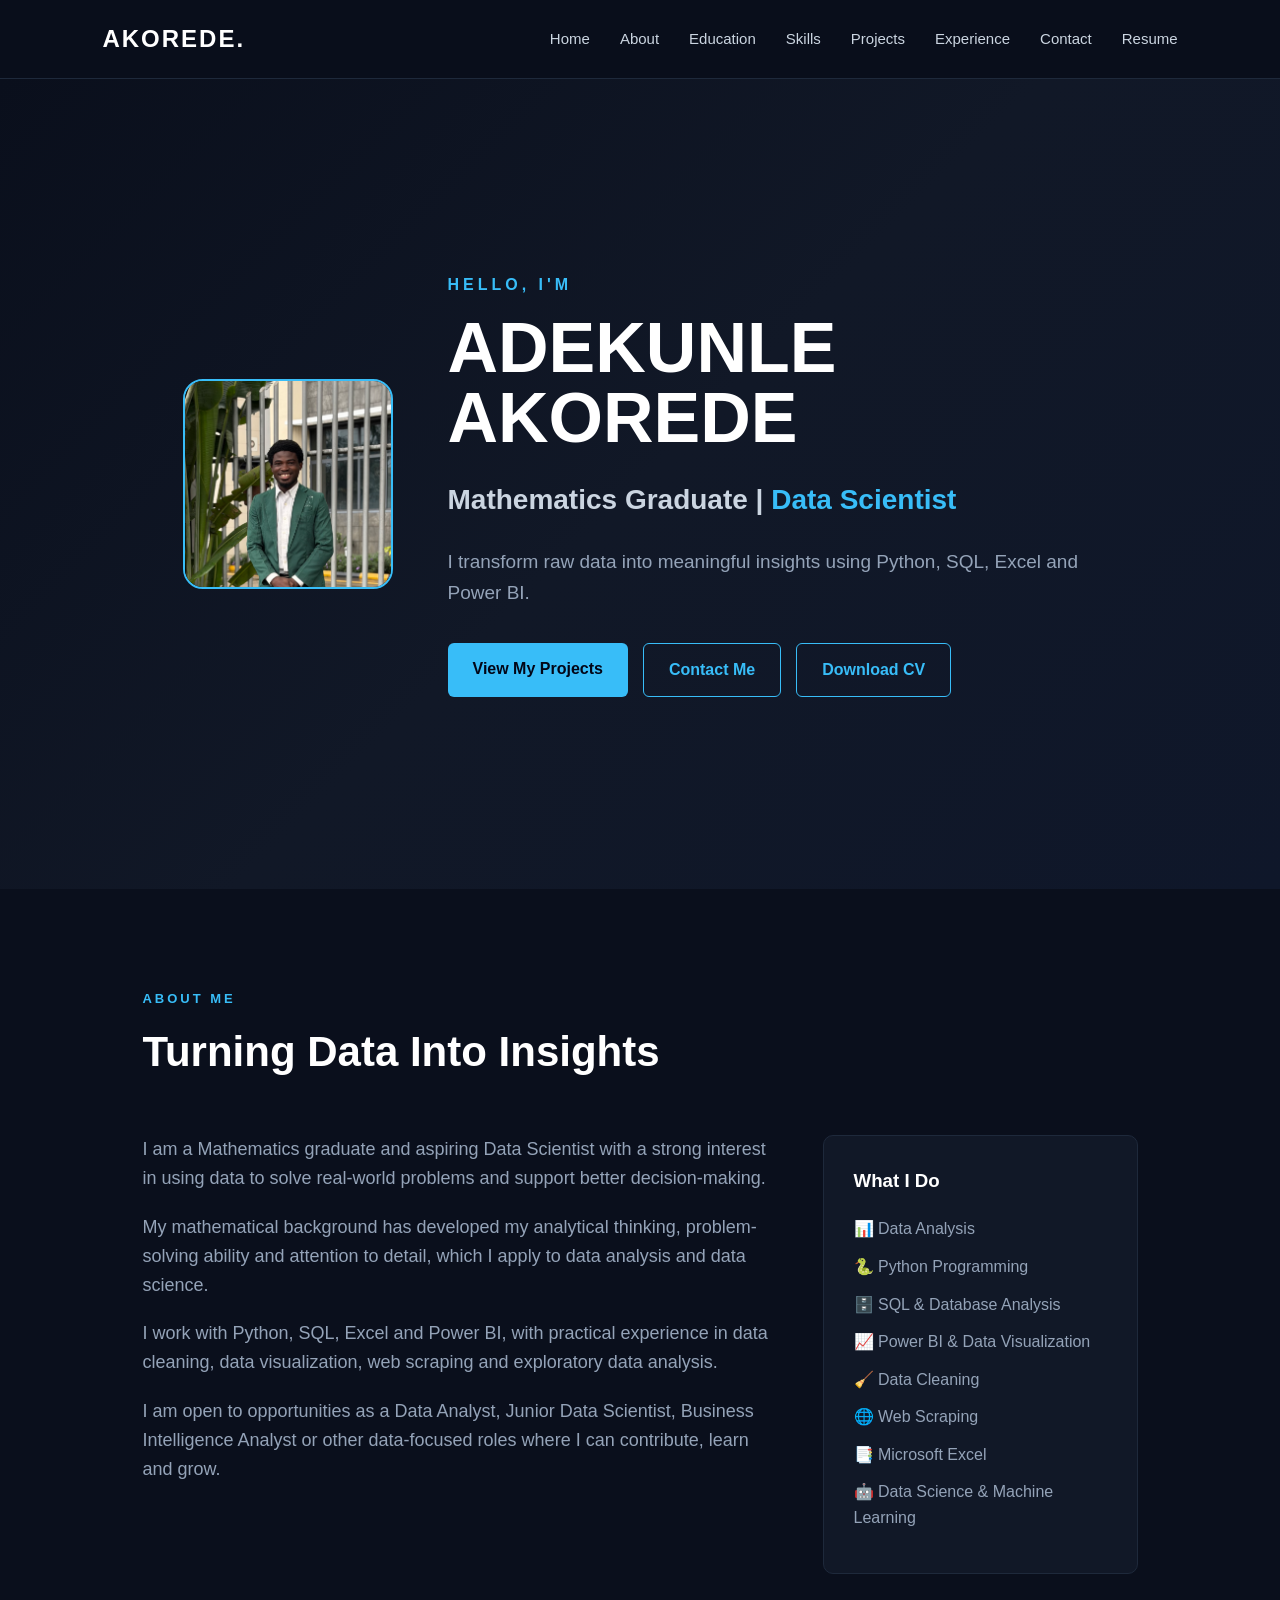
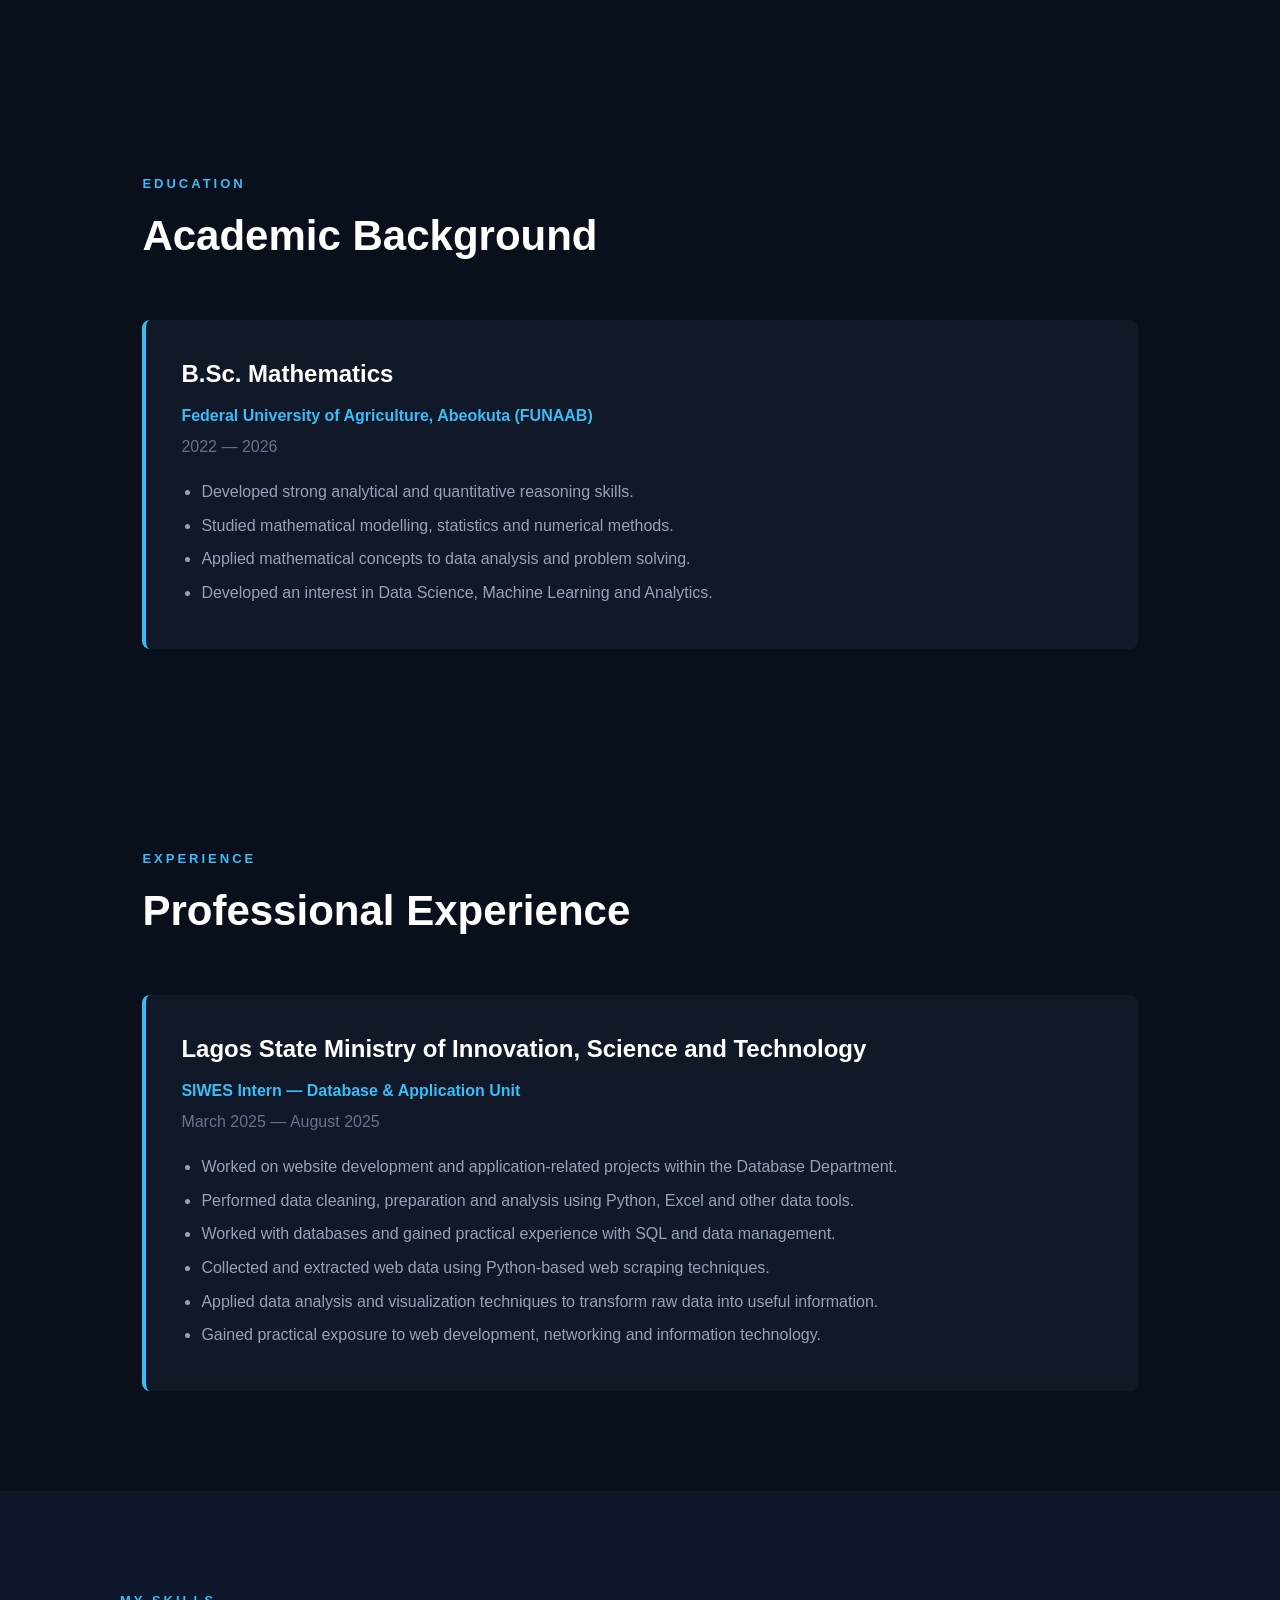
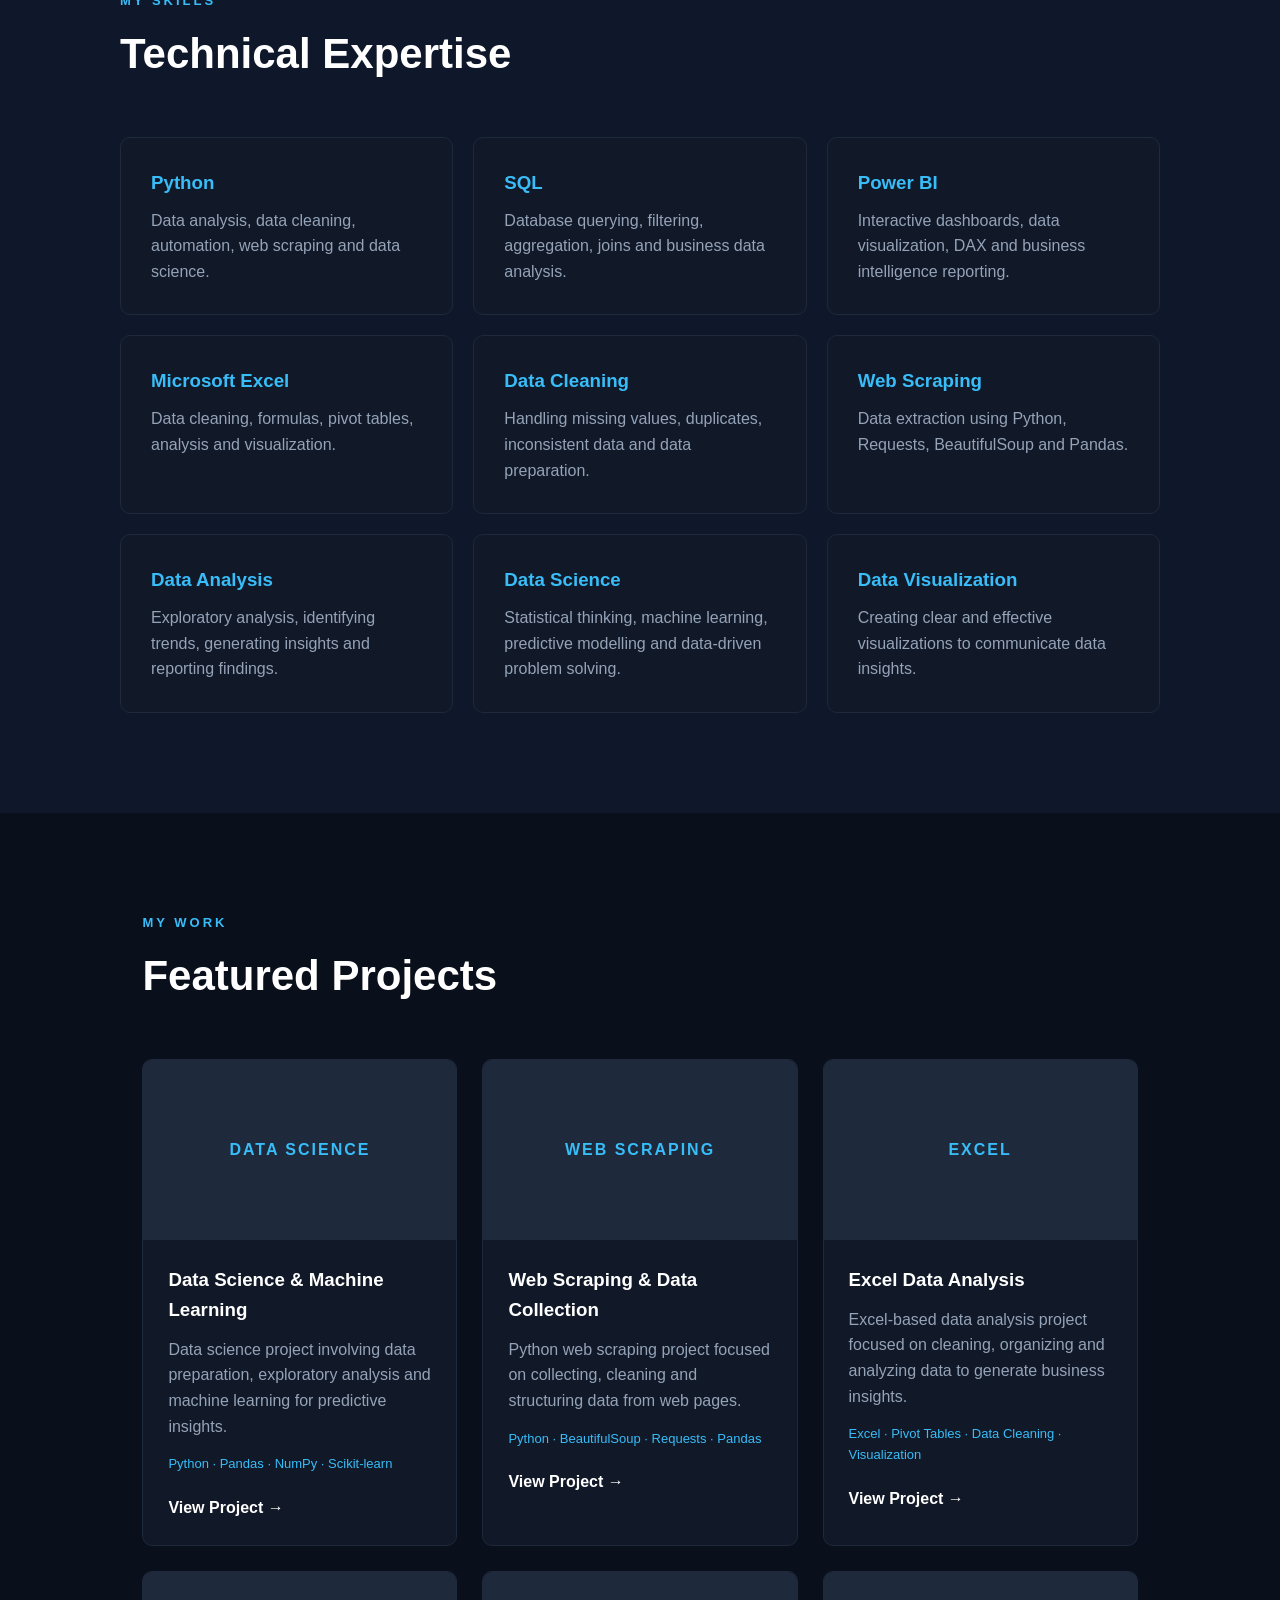
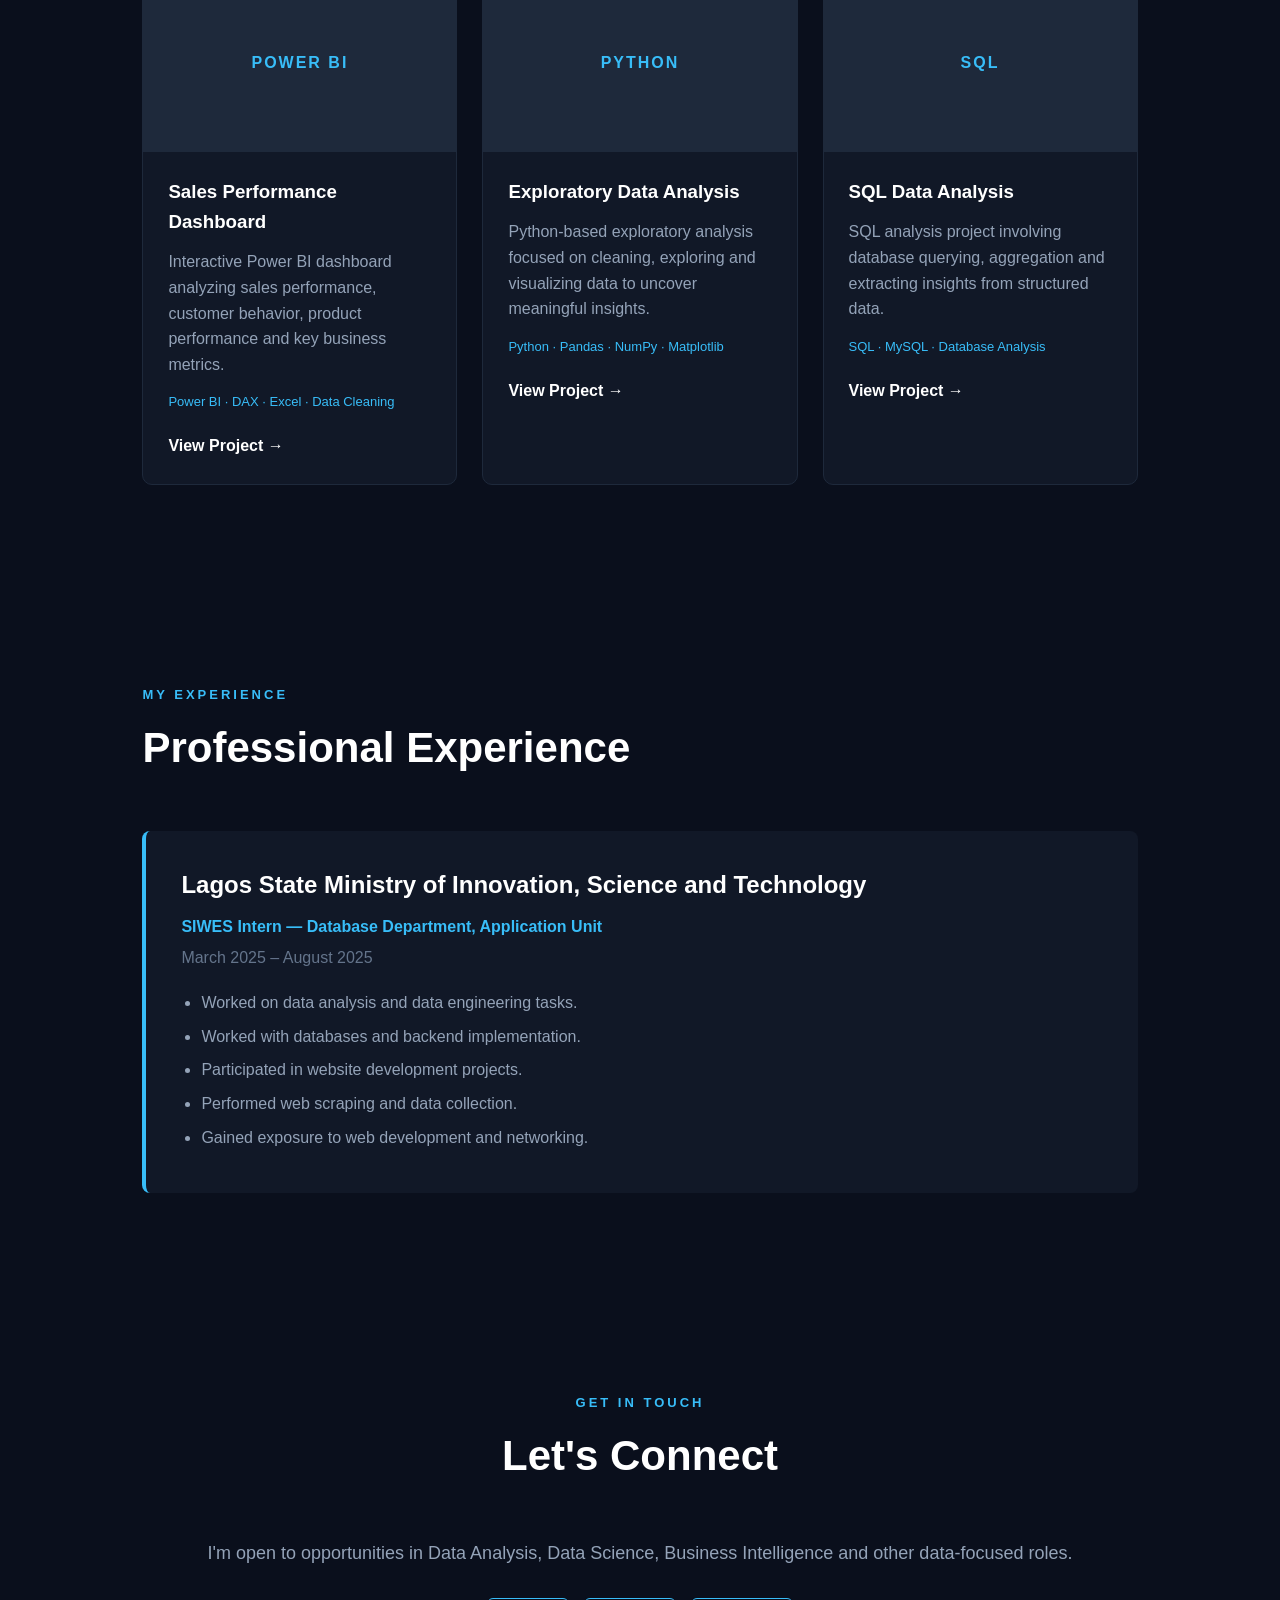
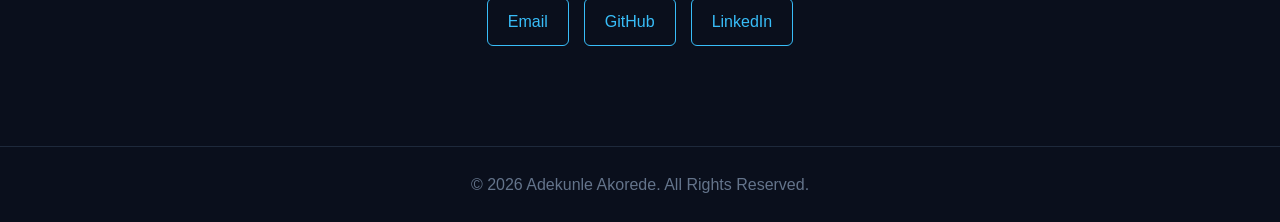
<file: index.html>
<!DOCTYPE html>
<html lang="en">

<head>
    <meta charset="UTF-8">
    <meta name="viewport" content="width=device-width, initial-scale=1.0">

    
    <link rel="icon" type="image/png" sizes="512x512" href="favicon.png">
    
    <title>Adekunle Akorede | Data Scientist</title>

    <link rel="stylesheet" href="style.css">
</head>

<body>

    <!-- Navigation -->
    <nav>
        <div class="logo">AKOREDE.</div>

        <ul>
            <li><a href="#home">Home</a></li>
            <li><a href="#about">About</a></li>
            <li><a href="#education">Education</a></li>
            <li><a href="#skills">Skills</a></li>
            <li><a href="#projects">Projects</a></li>
            <li><a href="#experience">Experience</a></li>
            <li><a href="#contact">Contact</a></li>
            <li>
                <a href="resume/Adekunle_Akorede_CV.pdf" target="_blank">
                    Resume
                </a>
            </li>
        </ul>
    </nav>


    <!-- Hero Section -->
    <section id="home" class="hero">
        <div class="hero-image">
            <img src="images/profile.jpg" alt="Adekunle Akorede">
        </div>
        

        <div class="hero-content">

            <p class="intro">HELLO, I'M</p>

            <h1>ADEKUNLE<br>AKOREDE</h1>

            <h2>
                Mathematics Graduate |
                <span>Data Scientist</span>
            </h2>

            <p class="hero-description">
                I transform raw data into meaningful insights using
                Python, SQL, Excel and Power BI.
            </p>

            <div class="hero-buttons">
                <a href="#projects" class="btn primary-btn">
                    View My Projects
                </a>

                <a href="#contact" class="btn secondary-btn">
                    Contact Me
                </a>
                <a href="resume/Adekunle_Akorede_CV.pdf"
                   target="_blank"
                   class="btn secondary-btn">
                    Download CV
                </a>
                
            </div>

        </div>

    </section>


    <!-- About Section -->
<section id="about" class="section">

    <div class="section-title">
        <p>ABOUT ME</p>
        <h2>Turning Data Into Insights</h2>
    </div>

    <div class="about-content">

        <div class="about-text">

            <p>
                I am a Mathematics graduate and aspiring Data Scientist
                with a strong interest in using data to solve real-world
                problems and support better decision-making.
            </p>

            <p>
                My mathematical background has developed my analytical
                thinking, problem-solving ability and attention to detail,
                which I apply to data analysis and data science.
            </p>

            <p>
                I work with Python, SQL, Excel and Power BI, with practical
                experience in data cleaning, data visualization, web
                scraping and exploratory data analysis.
            </p>

            <p>
                I am open to opportunities as a Data Analyst, Junior Data
                Scientist, Business Intelligence Analyst or other
                data-focused roles where I can contribute, learn and grow.
            </p>

        </div>


        <div class="about-card">

            <h3>What I Do</h3>

            <ul>

                <li>📊 Data Analysis</li>

                <li>🐍 Python Programming</li>

                <li>🗄️ SQL & Database Analysis</li>

                <li>📈 Power BI & Data Visualization</li>

                <li>🧹 Data Cleaning</li>

                <li>🌐 Web Scraping</li>

                <li>📑 Microsoft Excel</li>

                <li>🤖 Data Science & Machine Learning</li>

            </ul>

        </div>

    </div>

</section>

<section id="education" class="section">

    <div class="section-title">
        <p>EDUCATION</p>
        <h2>Academic Background</h2>
    </div>

    <div class="experience-card">

        <h3>B.Sc. Mathematics</h3>

        <p class="experience-role">
            Federal University of Agriculture, Abeokuta (FUNAAB)
        </p>

        <p class="experience-date">
            2022 — 2026
        </p>

        <ul>
            <li>Developed strong analytical and quantitative reasoning skills.</li>
            <li>Studied mathematical modelling, statistics and numerical methods.</li>
            <li>Applied mathematical concepts to data analysis and problem solving.</li>
            <li>Developed an interest in Data Science, Machine Learning and Analytics.</li>
        </ul>

    </div>

</section>

<section id="experience" class="section">

    <div class="section-title">
        <p>EXPERIENCE</p>
        <h2>Professional Experience</h2>
    </div>

    <div class="experience-card">

        <h3>Lagos State Ministry of Innovation, Science and Technology</h3>

        <p class="experience-role">
            SIWES Intern — Database & Application Unit
        </p>

        <p class="experience-date">
            March 2025 — August 2025
        </p>

        <ul>

            <li>
                Worked on website development and application-related
                projects within the Database Department.
            </li>

            <li>
                Performed data cleaning, preparation and analysis
                using Python, Excel and other data tools.
            </li>

            <li>
                Worked with databases and gained practical experience
                with SQL and data management.
            </li>

            <li>
                Collected and extracted web data using Python-based
                web scraping techniques.
            </li>

            <li>
                Applied data analysis and visualization techniques
                to transform raw data into useful information.
            </li>

            <li>
                Gained practical exposure to web development,
                networking and information technology.
            </li>

        </ul>

    </div>

</section>
    
    <!-- Skills Section -->
<section id="skills" class="section skills-section">

    <div class="section-title">
        <p>MY SKILLS</p>
        <h2>Technical Expertise</h2>
    </div>

    <div class="skills-grid">

        <div class="skill-card">
            <h3>Python</h3>
            <p>
                Data analysis, data cleaning, automation,
                web scraping and data science.
            </p>
        </div>

        <div class="skill-card">
            <h3>SQL</h3>
            <p>
                Database querying, filtering, aggregation,
                joins and business data analysis.
            </p>
        </div>

        <div class="skill-card">
            <h3>Power BI</h3>
            <p>
                Interactive dashboards, data visualization,
                DAX and business intelligence reporting.
            </p>
        </div>

        <div class="skill-card">
            <h3>Microsoft Excel</h3>
            <p>
                Data cleaning, formulas, pivot tables,
                analysis and visualization.
            </p>
        </div>

        <div class="skill-card">
            <h3>Data Cleaning</h3>
            <p>
                Handling missing values, duplicates,
                inconsistent data and data preparation.
            </p>
        </div>

        <div class="skill-card">
            <h3>Web Scraping</h3>
            <p>
                Data extraction using Python, Requests,
                BeautifulSoup and Pandas.
            </p>
        </div>

        <div class="skill-card">
            <h3>Data Analysis</h3>
            <p>
                Exploratory analysis, identifying trends,
                generating insights and reporting findings.
            </p>
        </div>

        <div class="skill-card">
            <h3>Data Science</h3>
            <p>
                Statistical thinking, machine learning,
                predictive modelling and data-driven problem solving.
            </p>
        </div>

        <div class="skill-card">
            <h3>Data Visualization</h3>
            <p>
                Creating clear and effective visualizations
                to communicate data insights.
            </p>
        </div>

    </div>

</section>


    <!-- Projects Section -->
    <section id="projects" class="section">

        <div class="section-title">
            <p>MY WORK</p>
            <h2>Featured Projects</h2>
        </div>

        <div class="projects-grid">

            <div class="project-card">

                <div class="project-image">
                    <span>DATA SCIENCE</span>
                </div>

                <div class="project-content">

                    <h3>Data Science & Machine Learning</h3>
            
                    <p>
                        Data science project involving data preparation,
                        exploratory analysis and machine learning for predictive insights.
                    </p>
                    
                    <div class="project-tools">
                        Python · Pandas · NumPy · Scikit-learn
                    </div>           

                <a href="projects/data-science-project.html" class="project-link">
                    View Project →
                </a>
        
            </div>
        
        </div>

            <div class="project-card">
    
                <div class="project-image">
                    <span>WEB SCRAPING</span>
                </div>
    
                <div class="project-content">
    
                    <h3>Web Scraping & Data Collection</h3>
            
                    <p>
                        Python web scraping project focused on collecting,
                        cleaning and structuring data from web pages.
                    </p>
                    
                    <div class="project-tools">
                        Python · BeautifulSoup · Requests · Pandas
                    </div>
    
                <a href="projects/web-scraping.html" class="project-link">
                    View Project →
                </a>
    
            </div>
    
        </div>

            <div class="project-card">

                <div class="project-image">
                    <span>EXCEL</span>
                </div>

                <div class="project-content">
    
                    <h3>Excel Data Analysis</h3>
            
                    <p>
                        Excel-based data analysis project focused on cleaning,
                        organizing and analyzing data to generate business insights.
                    </p>
                    
                    <div class="project-tools">
                        Excel · Pivot Tables · Data Cleaning · Visualization
                    </div>
            
                    <a href="projects/excel-data-analysis.html" class="project-link">
                        View Project →
                    </a>

            </div>
    
        </div>

            <div class="project-card">

                <div class="project-image">
                    <span>POWER BI</span>
                </div>

                <div class="project-content">

                    <h3>Sales Performance Dashboard</h3>

                    <p>
                        Interactive Power BI dashboard analyzing sales performance,
                        customer behavior, product performance and key business metrics.
                    </p>

                    <div class="project-tools">
                        Power BI · DAX · Excel · Data Cleaning
                    </div>

                    <a href="projects/sales-dashboard.html" class="project-link">
                        View Project →
                    </a>


                </div>

            </div>


            <div class="project-card">

                <div class="project-image">
                    <span>PYTHON</span>
                </div>

                <div class="project-content">

                    <h3>Exploratory Data Analysis</h3>

                    <p>
                        Python-based exploratory analysis focused on cleaning,
                        exploring and visualizing data to uncover meaningful insights.
                    </p>
                    
                    <div class="project-tools">
                        Python · Pandas · NumPy · Matplotlib
                    </div>

                    <a href="projects/python-data-analysis.html" class="project-link">
                        View Project →
                    </a>

                </div>

            </div>


            <div class="project-card">

                <div class="project-image">
                    <span>SQL</span>
                </div>

                <div class="project-content">

                    <h3>SQL Data Analysis</h3>

                    <p>
                        SQL analysis project involving database querying,
                        aggregation and extracting insights from structured data.
                    </p>
                    
                    <div class="project-tools">
                        SQL · MySQL · Database Analysis
                    </div>

                    <a href="projects/sql-data-analysis.html" class="project-link">
                        View Project →
                    </a>

                </div>

            </div>

        </div>

    </section>


    <!-- Experience Section -->
    <section id="experience" class="section">

        <div class="section-title">
            <p>MY EXPERIENCE</p>
            <h2>Professional Experience</h2>
        </div>

        <div class="experience-card">

            <h3>
                Lagos State Ministry of Innovation,
                Science and Technology
            </h3>

            <p class="experience-role">
                SIWES Intern — Database Department,
                Application Unit
            </p>

            <p class="experience-date">
                March 2025 – August 2025
            </p>

            <ul>
                <li>Worked on data analysis and data engineering tasks.</li>
                <li>Worked with databases and backend implementation.</li>
                <li>Participated in website development projects.</li>
                <li>Performed web scraping and data collection.</li>
                <li>Gained exposure to web development and networking.</li>
            </ul>

        </div>

    </section>


    <!-- Contact Section -->
   <section id="contact" class="section contact-section">

    <div class="section-title">
        <p>GET IN TOUCH</p>
        <h2>Let's Connect</h2>
    </div>

    <p>
        I'm open to opportunities in Data Analysis, Data Science,
        Business Intelligence and other data-focused roles.
    </p>

    <div class="contact-links">

        <a href="mailto:adekunleemmanuel995@gmail.com">
            Email
        </a>

        <a href="https://github.com/akoredeadekunle"
           target="_blank">
            GitHub
        </a>

        <a href="https://www.linkedin.com/in/akoredeadekunle/"
           target="_blank">
            LinkedIn
        </a>

    </div>

</section>


    <!-- Footer -->
    <footer>

        <p>
            © 2026 Adekunle Akorede. All Rights Reserved.
        </p>

    </footer>


    <script src="script.js"></script>

</body>

</html>
</file>
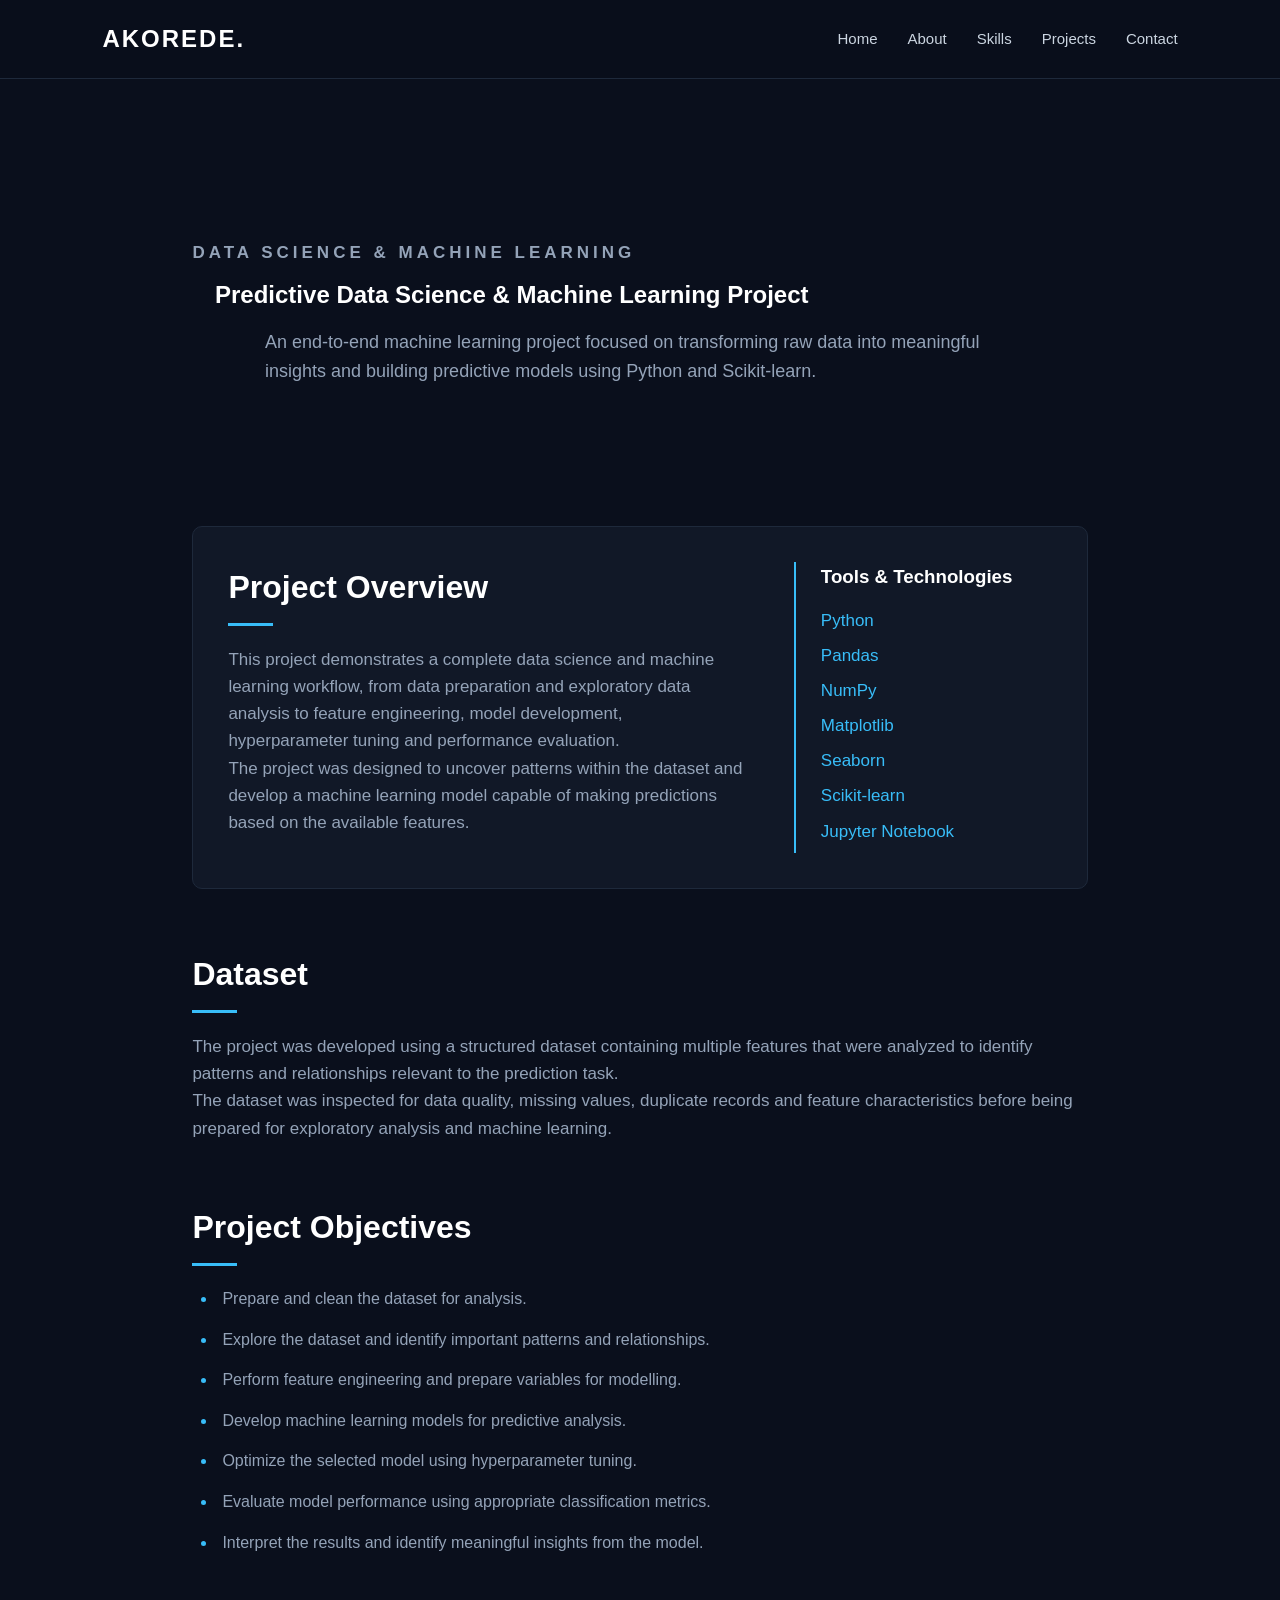
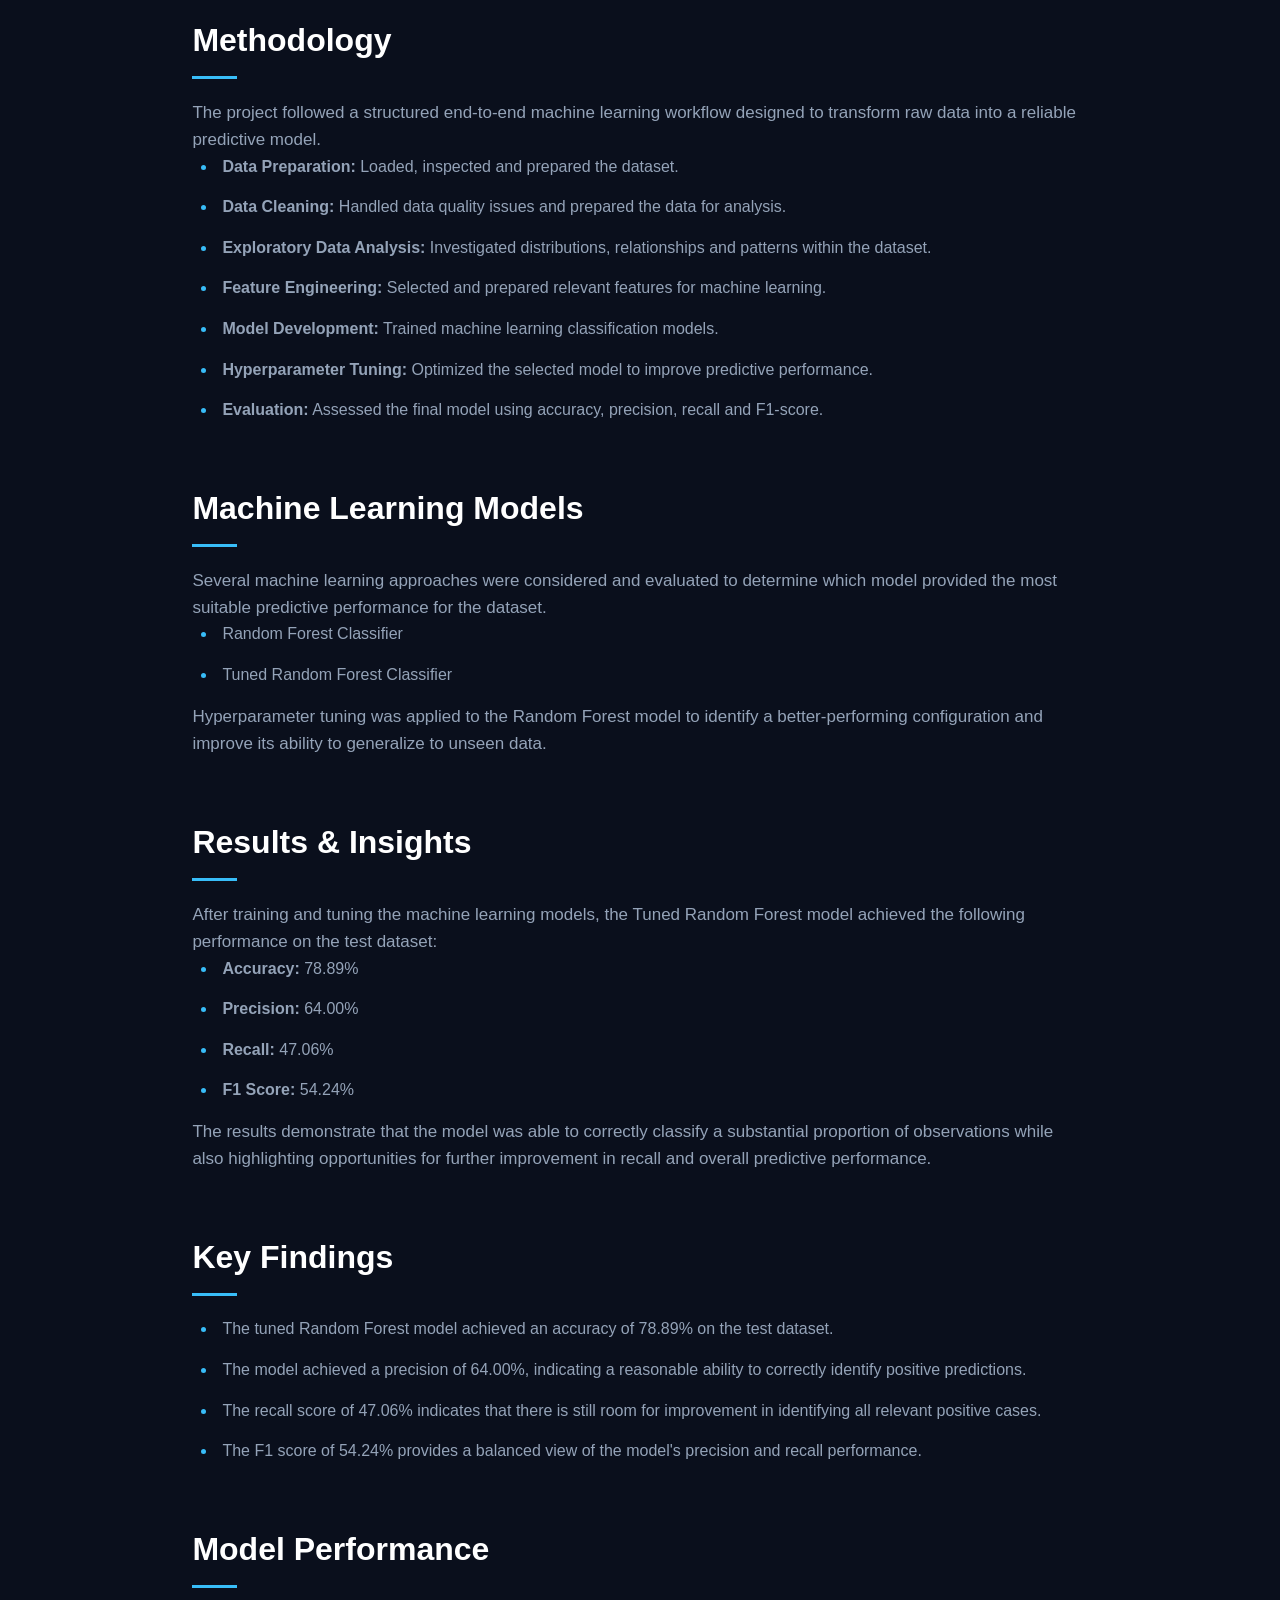
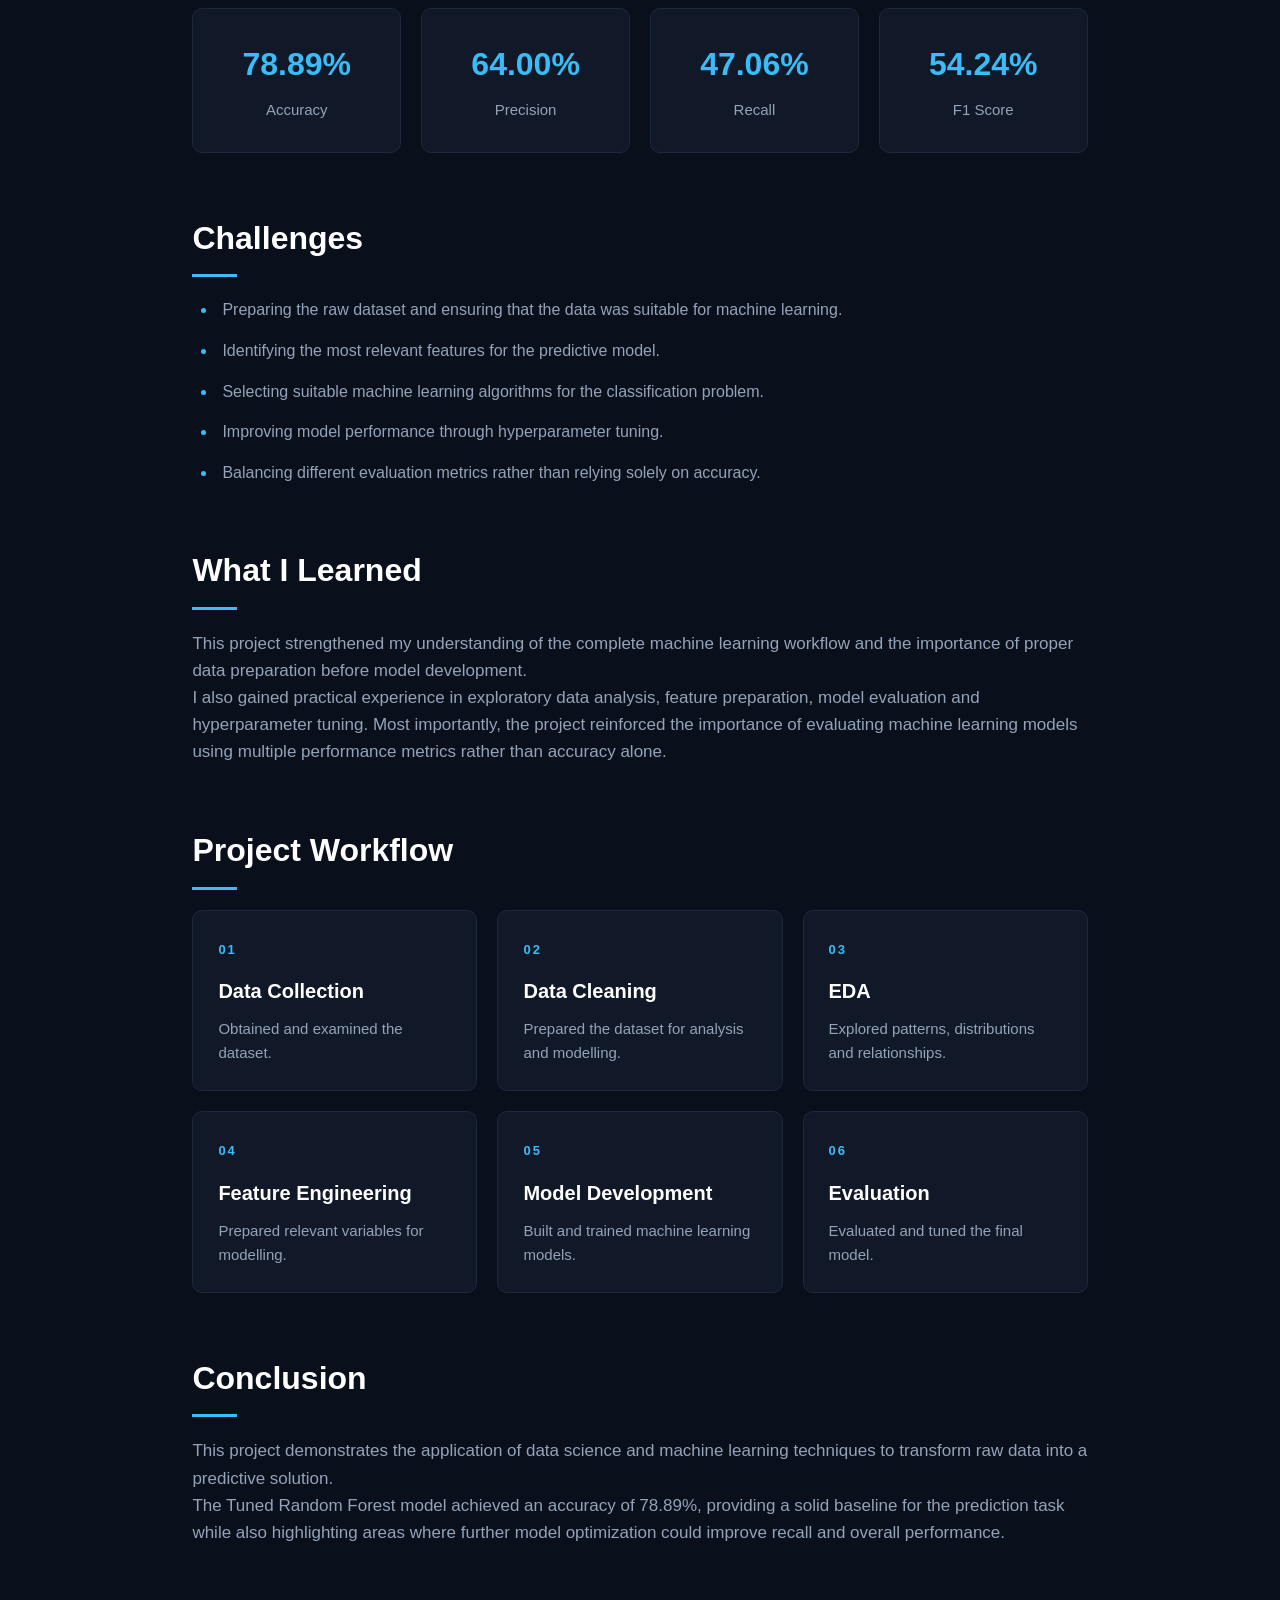
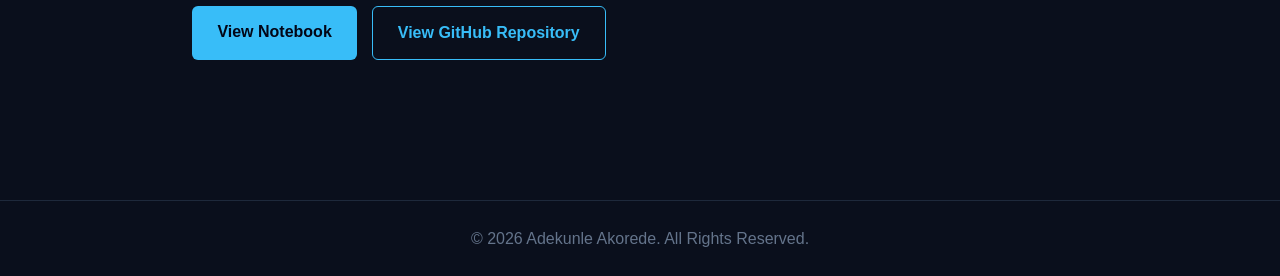
<file: projects/data-science-project.html>
<!DOCTYPE html>
<html lang="en">

<head>
    <meta charset="UTF-8">
    <meta name="viewport" content="width=device-width, initial-scale=1.0">

    <title>Data Science & Machine Learning | Adekunle Akorede</title>

    <link rel="stylesheet" href="../style.css">
</head>

<body>

    <nav>
        <div class="logo">AKOREDE.</div>

        <ul>
            <li><a href="../index.html">Home</a></li>
            <li><a href="../index.html#about">About</a></li>
            <li><a href="../index.html#skills">Skills</a></li>
            <li><a href="../index.html#projects">Projects</a></li>
            <li><a href="../index.html#contact">Contact</a></li>
        </ul>
    </nav>


    <main class="project-page">

        <section class="project-header">

            <p class="intro">DATA SCIENCE & MACHINE LEARNING</p>
        
            <h1>Predictive Data Science & Machine Learning Project</h1>
        
            <p>
                An end-to-end machine learning project focused on transforming
                raw data into meaningful insights and building predictive models
                using Python and Scikit-learn.
            </p>

        </section>


        <section class="project-details">

            <div>
        
                <h2>Project Overview</h2>
        
                <p>
                    This project demonstrates a complete data science and machine
                    learning workflow, from data preparation and exploratory data
                    analysis to feature engineering, model development,
                    hyperparameter tuning and performance evaluation.
                </p>
        
                <p>
                    The project was designed to uncover patterns within the dataset
                    and develop a machine learning model capable of making
                    predictions based on the available features.
                </p>
        
            </div>
            
            <div class="project-info">

                <h3>Tools & Technologies</h3>
            
                <p>Python</p>
                <p>Pandas</p>
                <p>NumPy</p>
                <p>Matplotlib</p>
                <p>Seaborn</p>
                <p>Scikit-learn</p>
                <p>Jupyter Notebook</p>
            
            </div>

        </section>

        <section>
        
            <h2>Dataset</h2>
        
            <p>
                The project was developed using a structured dataset containing
                multiple features that were analyzed to identify patterns and
                relationships relevant to the prediction task.
            </p>
        
            <p>
                The dataset was inspected for data quality, missing values,
                duplicate records and feature characteristics before being
                prepared for exploratory analysis and machine learning.
            </p>
        
        </section>

        <section>

            <h2>Project Objectives</h2>

                <ul class="project-list">
            
                    <li>Prepare and clean the dataset for analysis.</li>
            
                    <li>Explore the dataset and identify important patterns and relationships.</li>
            
                    <li>Perform feature engineering and prepare variables for modelling.</li>
            
                    <li>Develop machine learning models for predictive analysis.</li>
            
                    <li>Optimize the selected model using hyperparameter tuning.</li>
            
                    <li>Evaluate model performance using appropriate classification metrics.</li>
            
                    <li>Interpret the results and identify meaningful insights from the model.</li>
            
                </ul>
            
            </section>


        <section>

            <h2>Methodology</h2>

            <p>
                The project followed a structured end-to-end machine learning
                workflow designed to transform raw data into a reliable predictive
                model.
            </p>

             <ul class="project-list">

                <li><strong>Data Preparation:</strong> Loaded, inspected and prepared the dataset.</li>
        
                <li><strong>Data Cleaning:</strong> Handled data quality issues and prepared the data for analysis.</li>
        
                <li><strong>Exploratory Data Analysis:</strong> Investigated distributions, relationships and patterns within the dataset.</li>
        
                <li><strong>Feature Engineering:</strong> Selected and prepared relevant features for machine learning.</li>
        
                <li><strong>Model Development:</strong> Trained machine learning classification models.</li>
        
                <li><strong>Hyperparameter Tuning:</strong> Optimized the selected model to improve predictive performance.</li>
        
                <li><strong>Evaluation:</strong> Assessed the final model using accuracy, precision, recall and F1-score.</li>
        
            </ul>

        </section>

        <section>
        
            <h2>Machine Learning Models</h2>
        
            <p>
                Several machine learning approaches were considered and evaluated
                to determine which model provided the most suitable predictive
                performance for the dataset.
            </p>
        
            <ul class="project-list">
        
                <li>Random Forest Classifier</li>
        
                <li>Tuned Random Forest Classifier</li>
        
            </ul>
        
            <p>
                Hyperparameter tuning was applied to the Random Forest model to
                identify a better-performing configuration and improve its ability
                to generalize to unseen data.
            </p>
        
        </section>

        <section>
        
            <h2>Results & Insights</h2>
        
            <p>
                After training and tuning the machine learning models, the
                Tuned Random Forest model achieved the following performance
                on the test dataset:
            </p>
        
            <ul class="project-list">
        
                <li><strong>Accuracy:</strong> 78.89%</li>
        
                <li><strong>Precision:</strong> 64.00%</li>
        
                <li><strong>Recall:</strong> 47.06%</li>
        
                <li><strong>F1 Score:</strong> 54.24%</li>
        
            </ul>
        
            <p>
                The results demonstrate that the model was able to correctly
                classify a substantial proportion of observations while also
                highlighting opportunities for further improvement in recall
                and overall predictive performance.
            </p>
        
        </section>

        <section>
        
            <h2>Key Findings</h2>
        
            <ul class="project-list">
        
                <li>
                    The tuned Random Forest model achieved an accuracy of
                    78.89% on the test dataset.
                </li>
        
                <li>
                    The model achieved a precision of 64.00%, indicating a
                    reasonable ability to correctly identify positive predictions.
                </li>
        
                <li>
                    The recall score of 47.06% indicates that there is still
                    room for improvement in identifying all relevant positive cases.
                </li>
        
                <li>
                    The F1 score of 54.24% provides a balanced view of the
                    model's precision and recall performance.
                </li>
        
            </ul>
        
        </section>

        <section class="model-performance">
        
            <h2>Model Performance</h2>
        
            <div class="performance-grid">
        
                <div class="performance-card">
                    <h3>78.89%</h3>
                    <p>Accuracy</p>
                </div>
        
                <div class="performance-card">
                    <h3>64.00%</h3>
                    <p>Precision</p>
                </div>
        
                <div class="performance-card">
                    <h3>47.06%</h3>
                    <p>Recall</p>
                </div>
        
                <div class="performance-card">
                    <h3>54.24%</h3>
                    <p>F1 Score</p>
                </div>
        
            </div>
        
        </section>

        <section>
        
            <h2>Challenges</h2>
        
            <ul class="project-list">
        
                <li>
                    Preparing the raw dataset and ensuring that the data was
                    suitable for machine learning.
                </li>
        
                <li>
                    Identifying the most relevant features for the predictive model.
                </li>
        
                <li>
                    Selecting suitable machine learning algorithms for the
                    classification problem.
                </li>
        
                <li>
                    Improving model performance through hyperparameter tuning.
                </li>
        
                <li>
                    Balancing different evaluation metrics rather than relying
                    solely on accuracy.
                </li>
        
            </ul>
        
        </section>

        <section>
        
            <h2>What I Learned</h2>
        
            <p>
                This project strengthened my understanding of the complete
                machine learning workflow and the importance of proper data
                preparation before model development.
            </p>
        
            <p>
                I also gained practical experience in exploratory data analysis,
                feature preparation, model evaluation and hyperparameter tuning.
                Most importantly, the project reinforced the importance of
                evaluating machine learning models using multiple performance
                metrics rather than accuracy alone.
            </p>
        
        </section>

        <section>
        
            <h2>Project Workflow</h2>
        
            <div class="workflow">
        
                <div class="workflow-step">
                    <span>01</span>
                    <h3>Data Collection</h3>
                    <p>Obtained and examined the dataset.</p>
                </div>
        
                <div class="workflow-step">
                    <span>02</span>
                    <h3>Data Cleaning</h3>
                    <p>Prepared the dataset for analysis and modelling.</p>
                </div>
        
                <div class="workflow-step">
                    <span>03</span>
                    <h3>EDA</h3>
                    <p>Explored patterns, distributions and relationships.</p>
                </div>
        
                <div class="workflow-step">
                    <span>04</span>
                    <h3>Feature Engineering</h3>
                    <p>Prepared relevant variables for modelling.</p>
                </div>
        
                <div class="workflow-step">
                    <span>05</span>
                    <h3>Model Development</h3>
                    <p>Built and trained machine learning models.</p>
                </div>
        
                <div class="workflow-step">
                    <span>06</span>
                    <h3>Evaluation</h3>
                    <p>Evaluated and tuned the final model.</p>
                </div>
        
            </div>
        
        </section>

        <section>
        
            <h2>Conclusion</h2>
        
            <p>
                This project demonstrates the application of data science and
                machine learning techniques to transform raw data into a
                predictive solution.
            </p>
        
            <p>
                The Tuned Random Forest model achieved an accuracy of 78.89%,
                providing a solid baseline for the prediction task while also
                highlighting areas where further model optimization could
                improve recall and overall performance.
            </p>
        
        </section>
        
        <section class="project-links">
        
            <a href="https://github.com/akoredeadekunle/akoredeadekunle.github.io/blob/main/projects/data-science-project/Customer-Churn-Prediction/notebooks/customer_churn_analysis.ipynb"
               class="btn primary-btn"
               target="_blank">
                View Notebook
            </a>
        
            <a href="https://github.com/akoredeadekunle/akoredeadekunle.github.io/tree/main/projects"
               class="btn secondary-btn"
               target="_blank">
                View GitHub Repository
            </a>
        
        </section>

    </main>


    <footer>

        <p>
            © 2026 Adekunle Akorede. All Rights Reserved.
        </p>

    </footer>

</body>

</html>
</file>
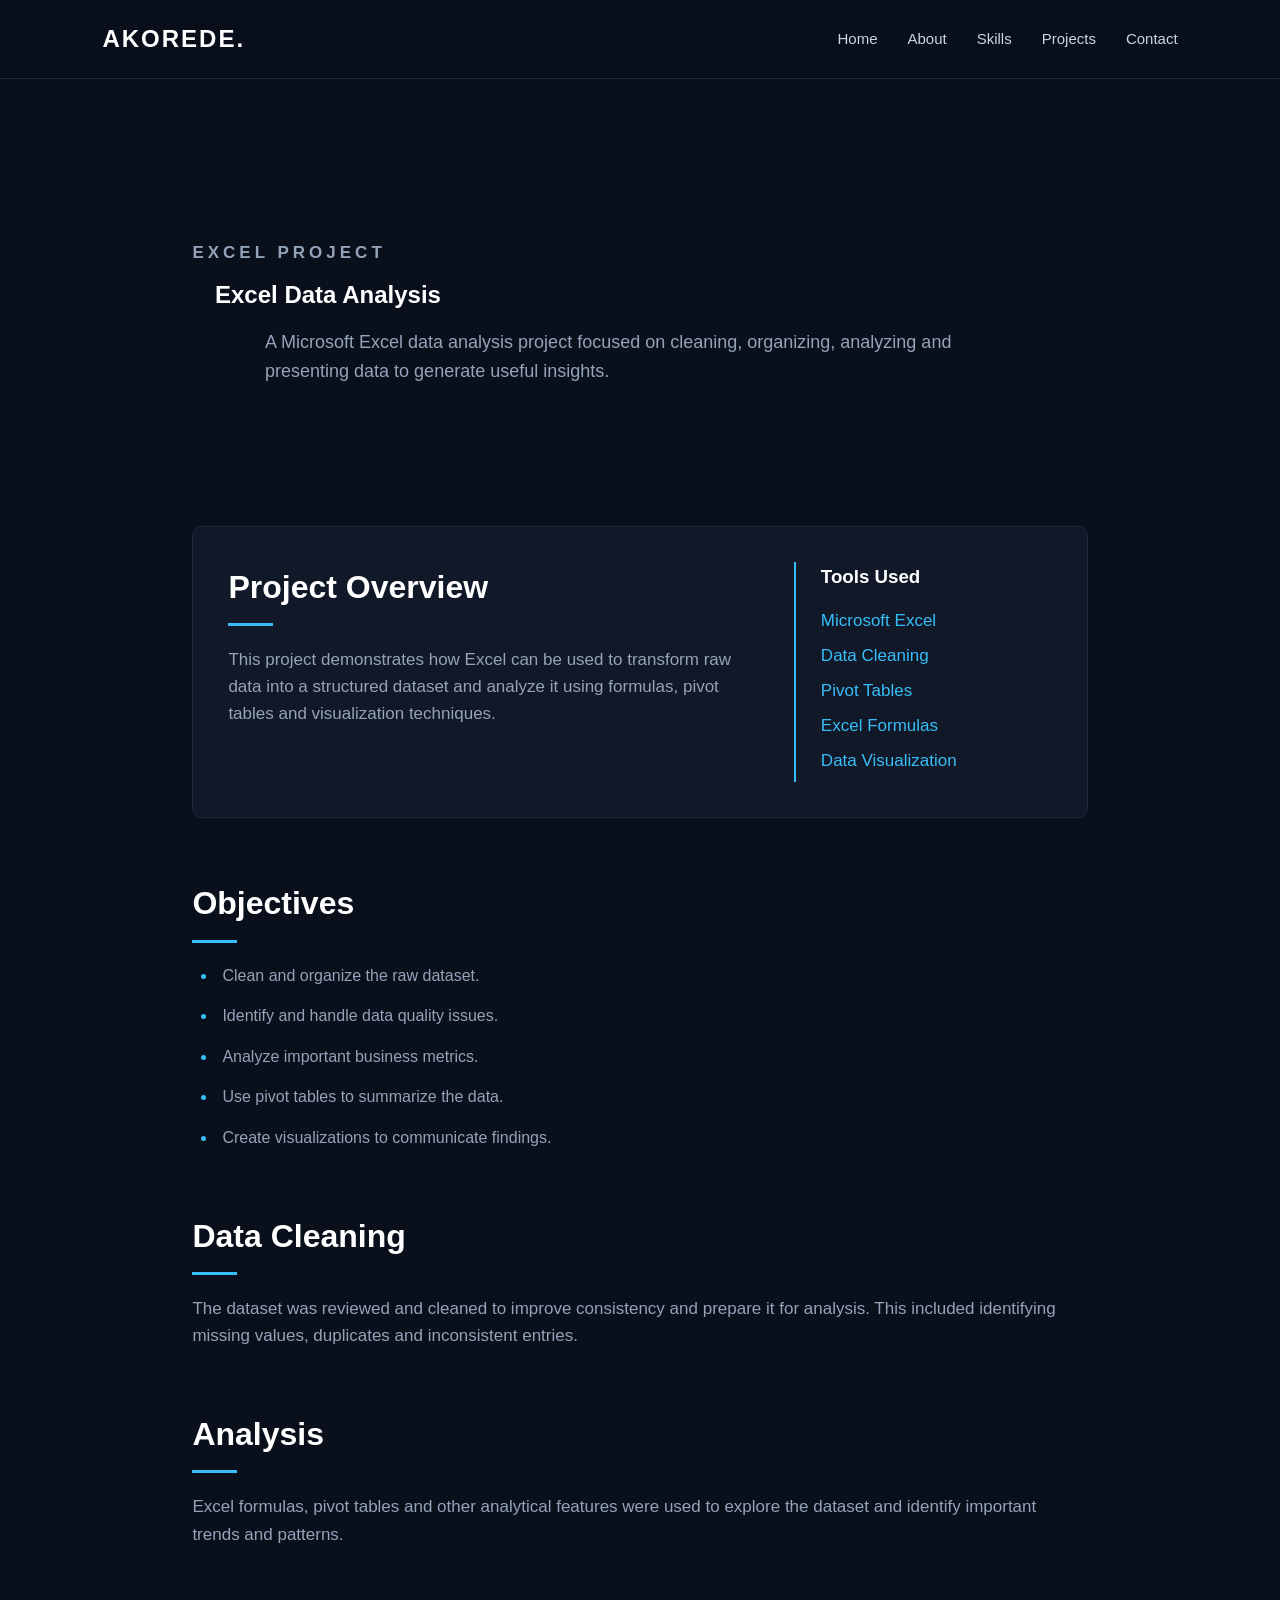
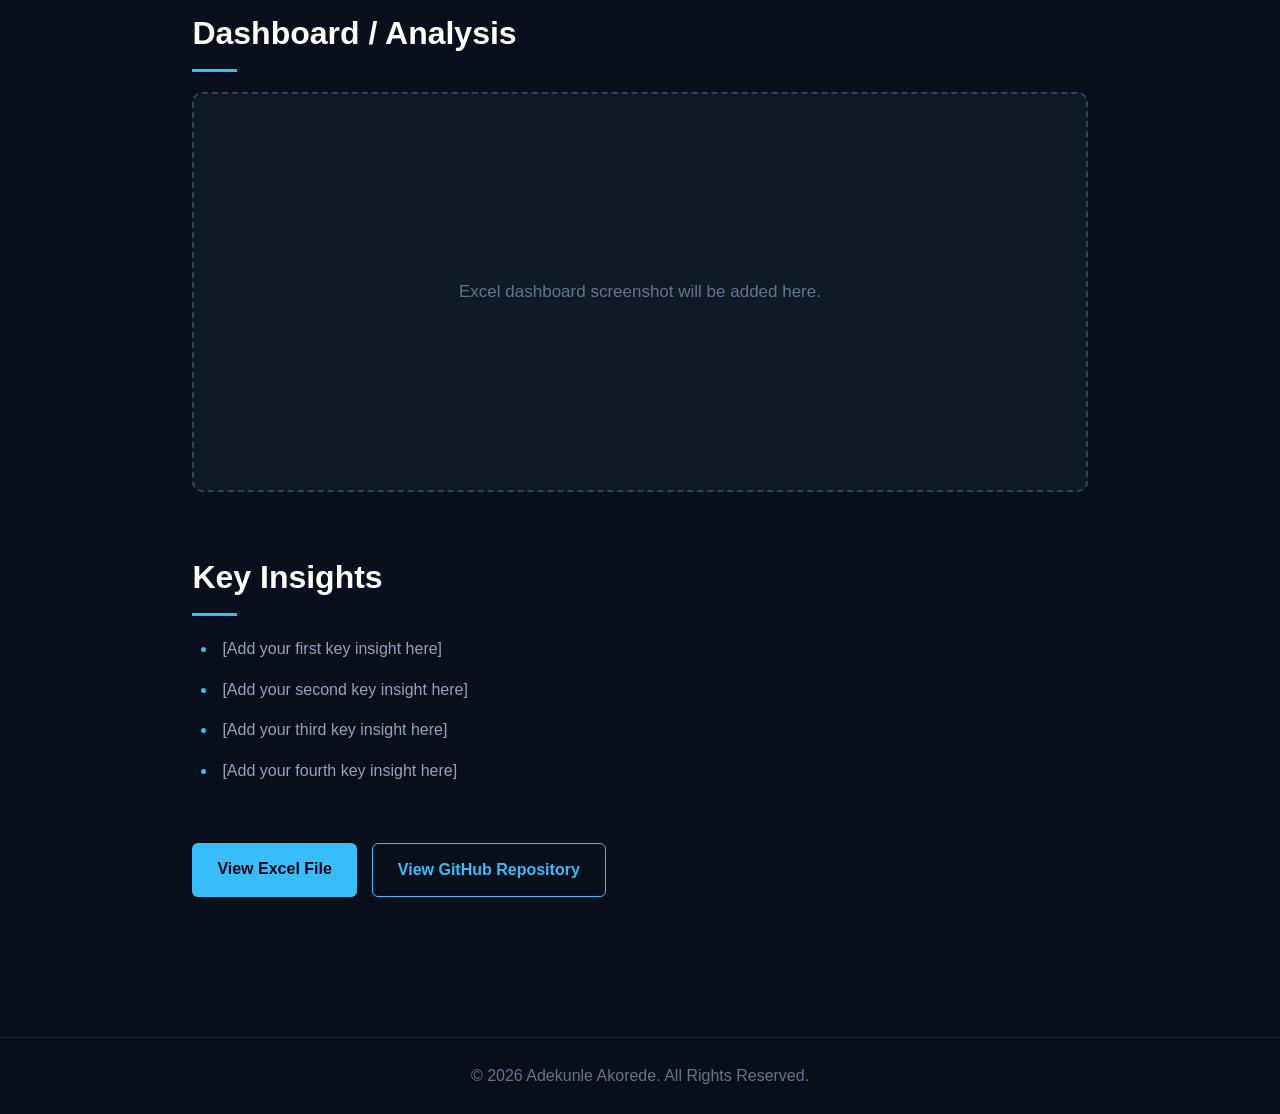
<file: projects/excel-data-analysis.html>
<!DOCTYPE html>
<html lang="en">

<head>
    <meta charset="UTF-8">
    <meta name="viewport" content="width=device-width, initial-scale=1.0">

    <title>Excel Data Analysis | Adekunle Akorede</title>

    <link rel="stylesheet" href="../style.css">
</head>

<body>

    <nav>
        <div class="logo">AKOREDE.</div>

        <ul>
            <li><a href="../index.html">Home</a></li>
            <li><a href="../index.html#about">About</a></li>
            <li><a href="../index.html#skills">Skills</a></li>
            <li><a href="../index.html#projects">Projects</a></li>
            <li><a href="../index.html#contact">Contact</a></li>
        </ul>
    </nav>


    <main class="project-page">

        <section class="project-header">

            <p class="intro">EXCEL PROJECT</p>

            <h1>Excel Data Analysis</h1>

            <p>
                A Microsoft Excel data analysis project focused on
                cleaning, organizing, analyzing and presenting data
                to generate useful insights.
            </p>

        </section>


        <section class="project-details">

            <div>

                <h2>Project Overview</h2>

                <p>
                    This project demonstrates how Excel can be used to
                    transform raw data into a structured dataset and
                    analyze it using formulas, pivot tables and
                    visualization techniques.
                </p>

            </div>


            <div class="project-info">

                <h3>Tools Used</h3>

                <p>Microsoft Excel</p>
                <p>Data Cleaning</p>
                <p>Pivot Tables</p>
                <p>Excel Formulas</p>
                <p>Data Visualization</p>

            </div>

        </section>


        <section>

            <h2>Objectives</h2>

            <ul class="project-list">

                <li>Clean and organize the raw dataset.</li>

                <li>Identify and handle data quality issues.</li>

                <li>Analyze important business metrics.</li>

                <li>Use pivot tables to summarize the data.</li>

                <li>Create visualizations to communicate findings.</li>

            </ul>

        </section>


        <section>

            <h2>Data Cleaning</h2>

            <p>
                The dataset was reviewed and cleaned to improve
                consistency and prepare it for analysis. This included
                identifying missing values, duplicates and inconsistent
                entries.
            </p>

        </section>


        <section>

            <h2>Analysis</h2>

            <p>
                Excel formulas, pivot tables and other analytical
                features were used to explore the dataset and identify
                important trends and patterns.
            </p>

        </section>


        <section>

            <h2>Dashboard / Analysis</h2>

            <div class="dashboard-placeholder">

                <p>
                    Excel dashboard screenshot will be added here.
                </p>

            </div>

        </section>


        <section>

            <h2>Key Insights</h2>

            <ul class="project-list">

                <li>[Add your first key insight here]</li>

                <li>[Add your second key insight here]</li>

                <li>[Add your third key insight here]</li>

                <li>[Add your fourth key insight here]</li>

            </ul>

        </section>


        <section class="project-links">

            <a href="#" class="btn primary-btn">
                View Excel File
            </a>

            <a href="#" class="btn secondary-btn">
                View GitHub Repository
            </a>

        </section>

    </main>


    <footer>

        <p>
            © 2026 Adekunle Akorede. All Rights Reserved.
        </p>

    </footer>

</body>

</html>
</file>
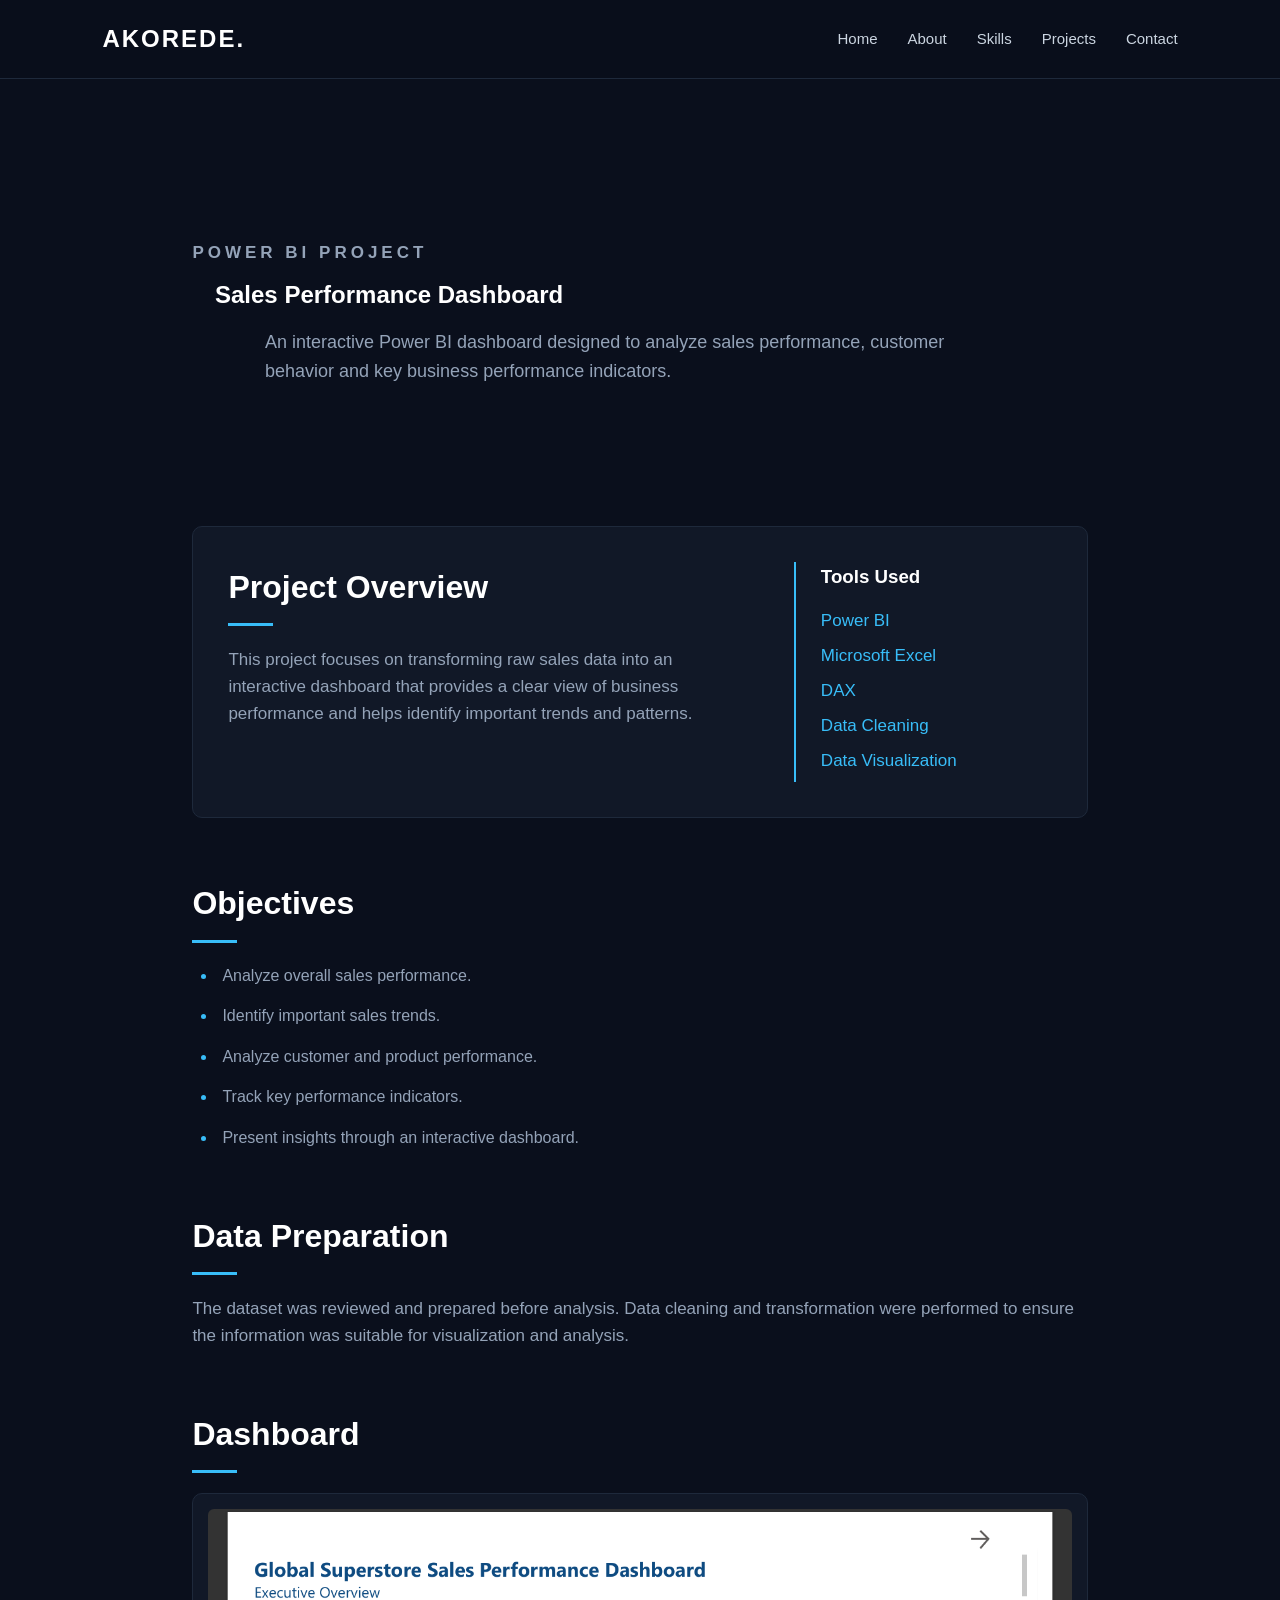
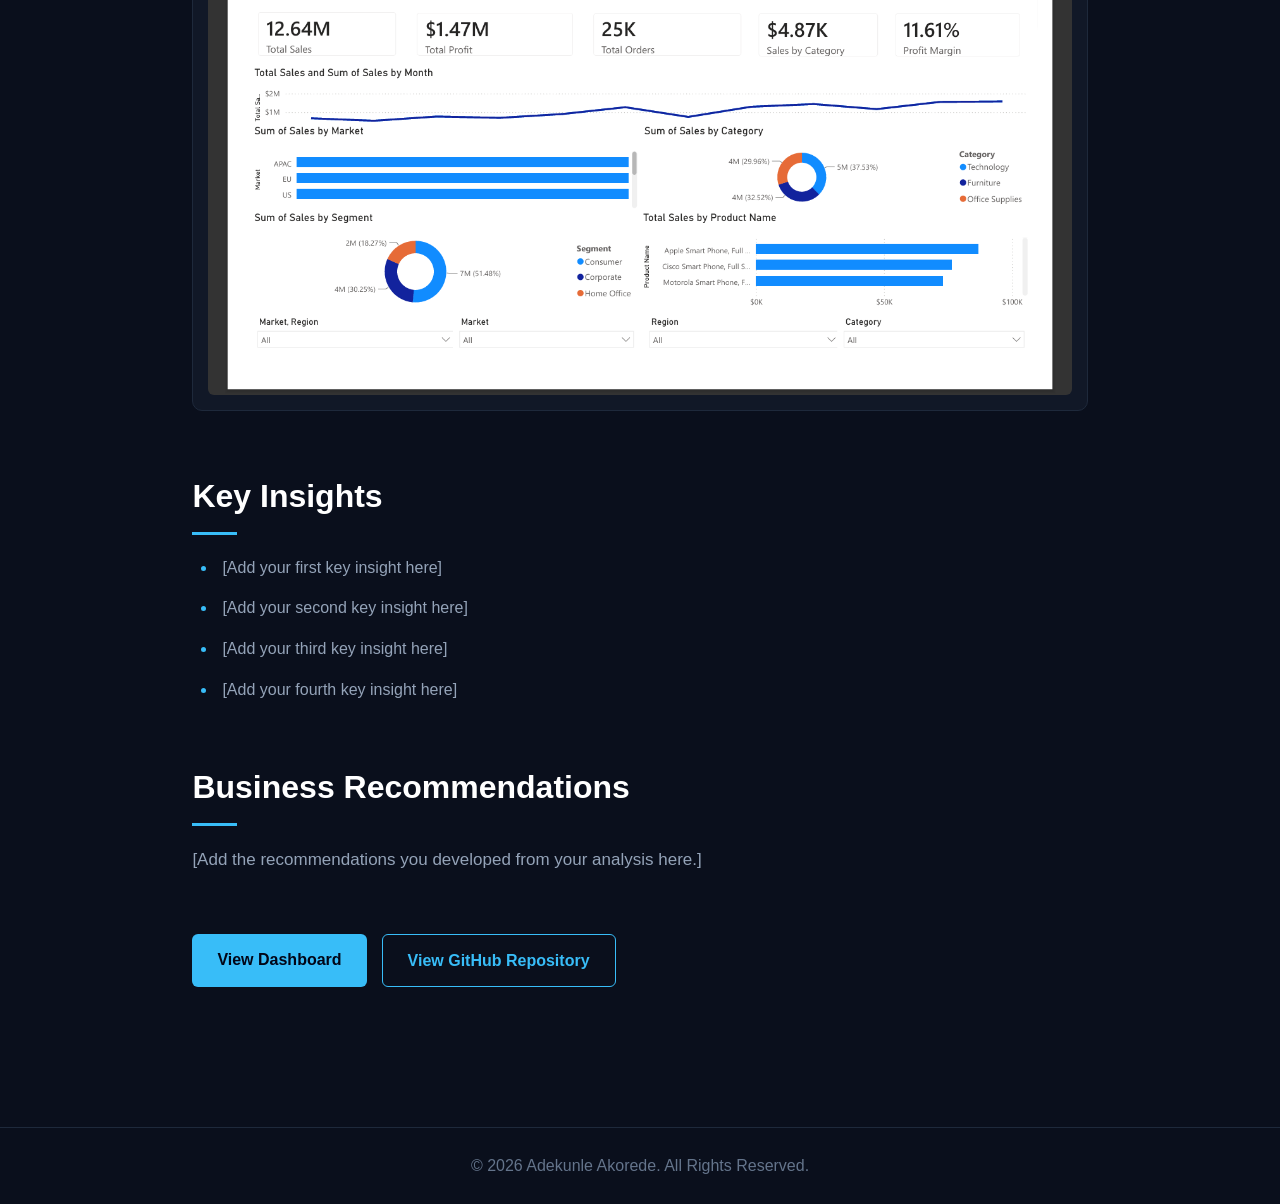
<file: projects/sales-dashboard.html>
<!DOCTYPE html>
<html lang="en">

<head>
    <meta charset="UTF-8">
    <meta name="viewport" content="width=device-width, initial-scale=1.0">

    <title>Sales Performance Dashboard | Adekunle Akorede</title>

    <link rel="stylesheet" href="../style.css">
</head>

<body>

    <nav>
        <div class="logo">AKOREDE.</div>

        <ul>
            <li><a href="../index.html">Home</a></li>
            <li><a href="../index.html#about">About</a></li>
            <li><a href="../index.html#skills">Skills</a></li>
            <li><a href="../index.html#projects">Projects</a></li>
            <li><a href="../index.html#contact">Contact</a></li>
        </ul>
    </nav>


    <main class="project-page">

        <section class="project-header">

            <p class="intro">POWER BI PROJECT</p>

            <h1>Sales Performance Dashboard</h1>

            <p>
                An interactive Power BI dashboard designed to analyze
                sales performance, customer behavior and key business
                performance indicators.
            </p>

        </section>


        <section class="project-details">

            <div>
                <h2>Project Overview</h2>

                <p>
                    This project focuses on transforming raw sales data
                    into an interactive dashboard that provides a clear
                    view of business performance and helps identify
                    important trends and patterns.
                </p>
            </div>


            <div class="project-info">

                <h3>Tools Used</h3>

                <p>Power BI</p>
                <p>Microsoft Excel</p>
                <p>DAX</p>
                <p>Data Cleaning</p>
                <p>Data Visualization</p>

            </div>

        </section>


        <section>

            <h2>Objectives</h2>

            <ul class="project-list">

                <li>Analyze overall sales performance.</li>

                <li>Identify important sales trends.</li>

                <li>Analyze customer and product performance.</li>

                <li>Track key performance indicators.</li>

                <li>Present insights through an interactive dashboard.</li>

            </ul>

        </section>


        <section>

            <h2>Data Preparation</h2>

            <p>
                The dataset was reviewed and prepared before analysis.
                Data cleaning and transformation were performed to
                ensure the information was suitable for visualization
                and analysis.
            </p>

        </section>


        <section>

            <h2>Dashboard</h2>

            <div class="dashboard-image">
                <img src="../images/sales-dashboard.png"
                     alt="Sales Performance Dashboard">
            </div>


        </section>


        <section>

            <h2>Key Insights</h2>

            <ul class="project-list">

                <li>[Add your first key insight here]</li>

                <li>[Add your second key insight here]</li>

                <li>[Add your third key insight here]</li>

                <li>[Add your fourth key insight here]</li>

            </ul>

        </section>


        <section>

            <h2>Business Recommendations</h2>

            <p>
                [Add the recommendations you developed from your
                analysis here.]
            </p>

        </section>


        <section class="project-links">

            <a href="#" class="btn primary-btn">
                View Dashboard
            </a>

            <a href="#" class="btn secondary-btn">
                View GitHub Repository
            </a>

        </section>

    </main>


    <footer>

        <p>
            © 2026 Adekunle Akorede. All Rights Reserved.
        </p>

    </footer>

</body>

</html>
</file>
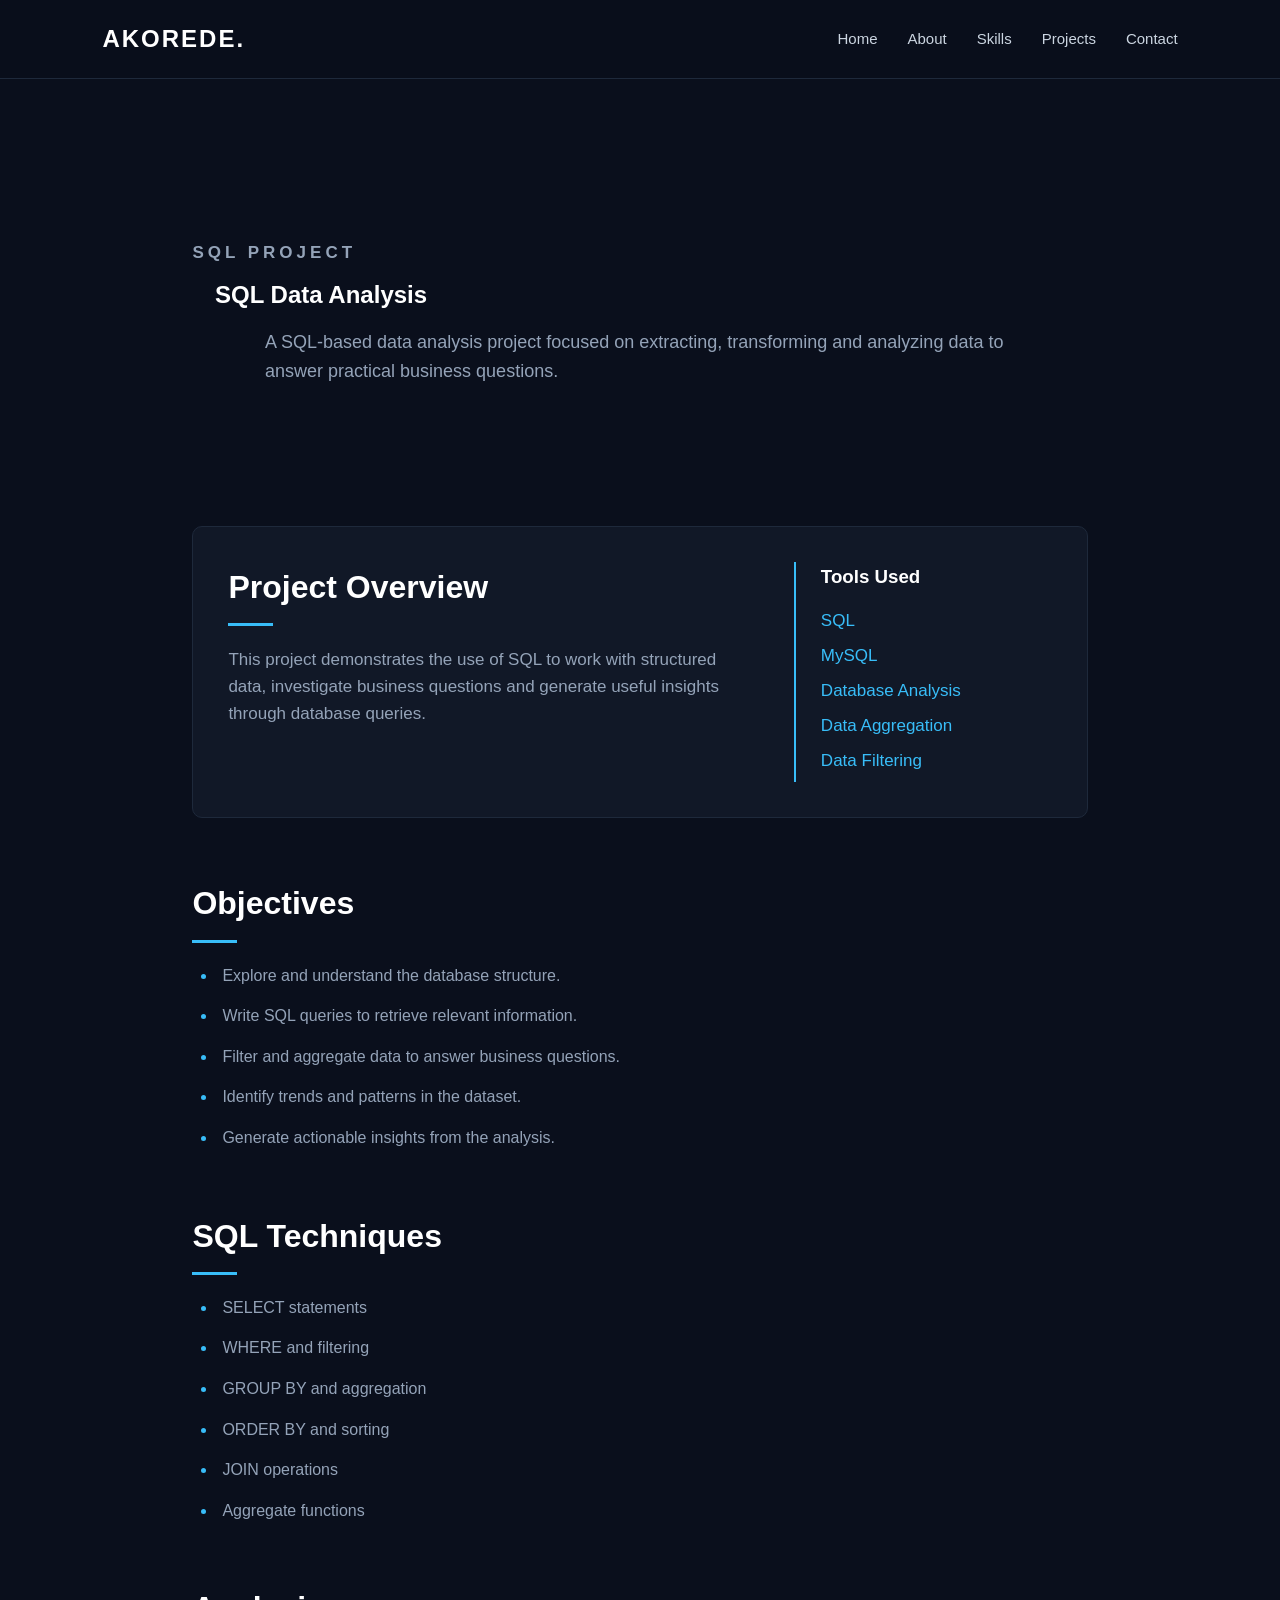
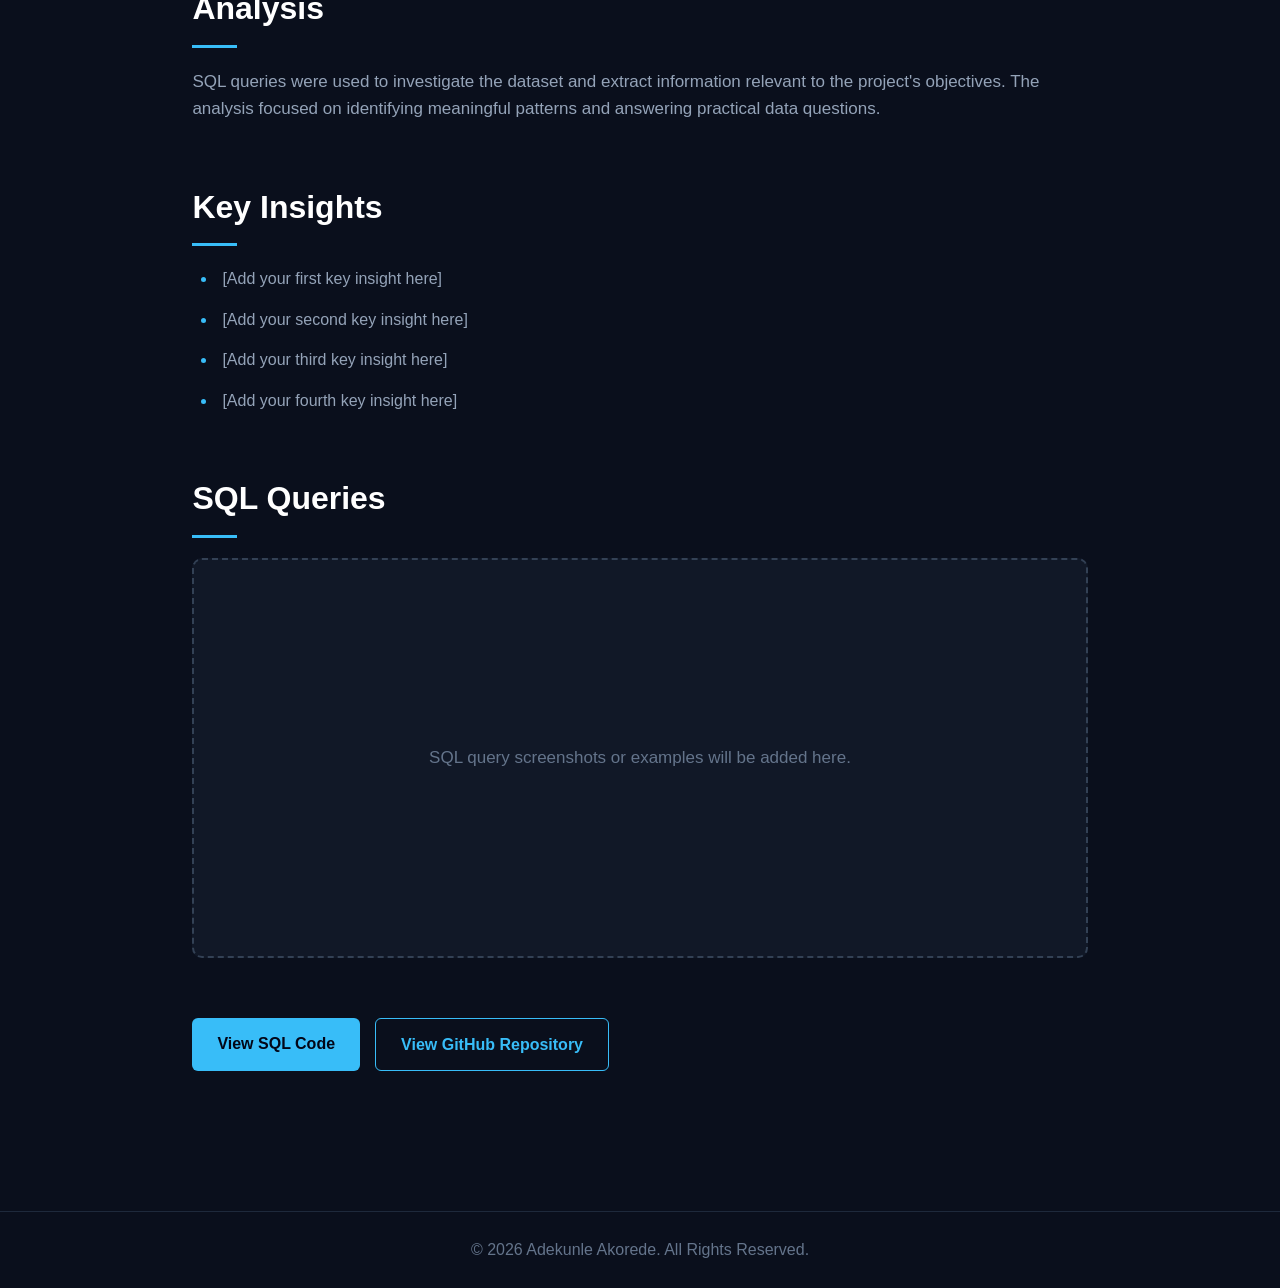
<file: projects/sql-data-analysis.html>
<!DOCTYPE html>
<html lang="en">

<head>
    <meta charset="UTF-8">
    <meta name="viewport" content="width=device-width, initial-scale=1.0">

    <title>SQL Data Analysis | Adekunle Akorede</title>

    <link rel="stylesheet" href="../style.css">
</head>

<body>

    <nav>
        <div class="logo">AKOREDE.</div>

        <ul>
            <li><a href="../index.html">Home</a></li>
            <li><a href="../index.html#about">About</a></li>
            <li><a href="../index.html#skills">Skills</a></li>
            <li><a href="../index.html#projects">Projects</a></li>
            <li><a href="../index.html#contact">Contact</a></li>
        </ul>
    </nav>


    <main class="project-page">

        <section class="project-header">

            <p class="intro">SQL PROJECT</p>

            <h1>SQL Data Analysis</h1>

            <p>
                A SQL-based data analysis project focused on extracting,
                transforming and analyzing data to answer practical
                business questions.
            </p>

        </section>


        <section class="project-details">

            <div>

                <h2>Project Overview</h2>

                <p>
                    This project demonstrates the use of SQL to work
                    with structured data, investigate business questions
                    and generate useful insights through database queries.
                </p>

            </div>


            <div class="project-info">

                <h3>Tools Used</h3>

                <p>SQL</p>
                <p>MySQL</p>
                <p>Database Analysis</p>
                <p>Data Aggregation</p>
                <p>Data Filtering</p>

            </div>

        </section>


        <section>

            <h2>Objectives</h2>

            <ul class="project-list">

                <li>Explore and understand the database structure.</li>

                <li>Write SQL queries to retrieve relevant information.</li>

                <li>Filter and aggregate data to answer business questions.</li>

                <li>Identify trends and patterns in the dataset.</li>

                <li>Generate actionable insights from the analysis.</li>

            </ul>

        </section>


        <section>

            <h2>SQL Techniques</h2>

            <ul class="project-list">

                <li>SELECT statements</li>

                <li>WHERE and filtering</li>

                <li>GROUP BY and aggregation</li>

                <li>ORDER BY and sorting</li>

                <li>JOIN operations</li>

                <li>Aggregate functions</li>

            </ul>

        </section>


        <section>

            <h2>Analysis</h2>

            <p>
                SQL queries were used to investigate the dataset and
                extract information relevant to the project's objectives.
                The analysis focused on identifying meaningful patterns
                and answering practical data questions.
            </p>

        </section>


        <section>

            <h2>Key Insights</h2>

            <ul class="project-list">

                <li>[Add your first key insight here]</li>

                <li>[Add your second key insight here]</li>

                <li>[Add your third key insight here]</li>

                <li>[Add your fourth key insight here]</li>

            </ul>

        </section>


        <section>

            <h2>SQL Queries</h2>

            <div class="dashboard-placeholder">

                <p>
                    SQL query screenshots or examples will be added here.
                </p>

            </div>

        </section>


        <section class="project-links">

            <a href="#" class="btn primary-btn">
                View SQL Code
            </a>

            <a href="#" class="btn secondary-btn">
                View GitHub Repository
            </a>

        </section>

    </main>


    <footer>

        <p>
            © 2026 Adekunle Akorede. All Rights Reserved.
        </p>

    </footer>

</body>

</html>
</file>
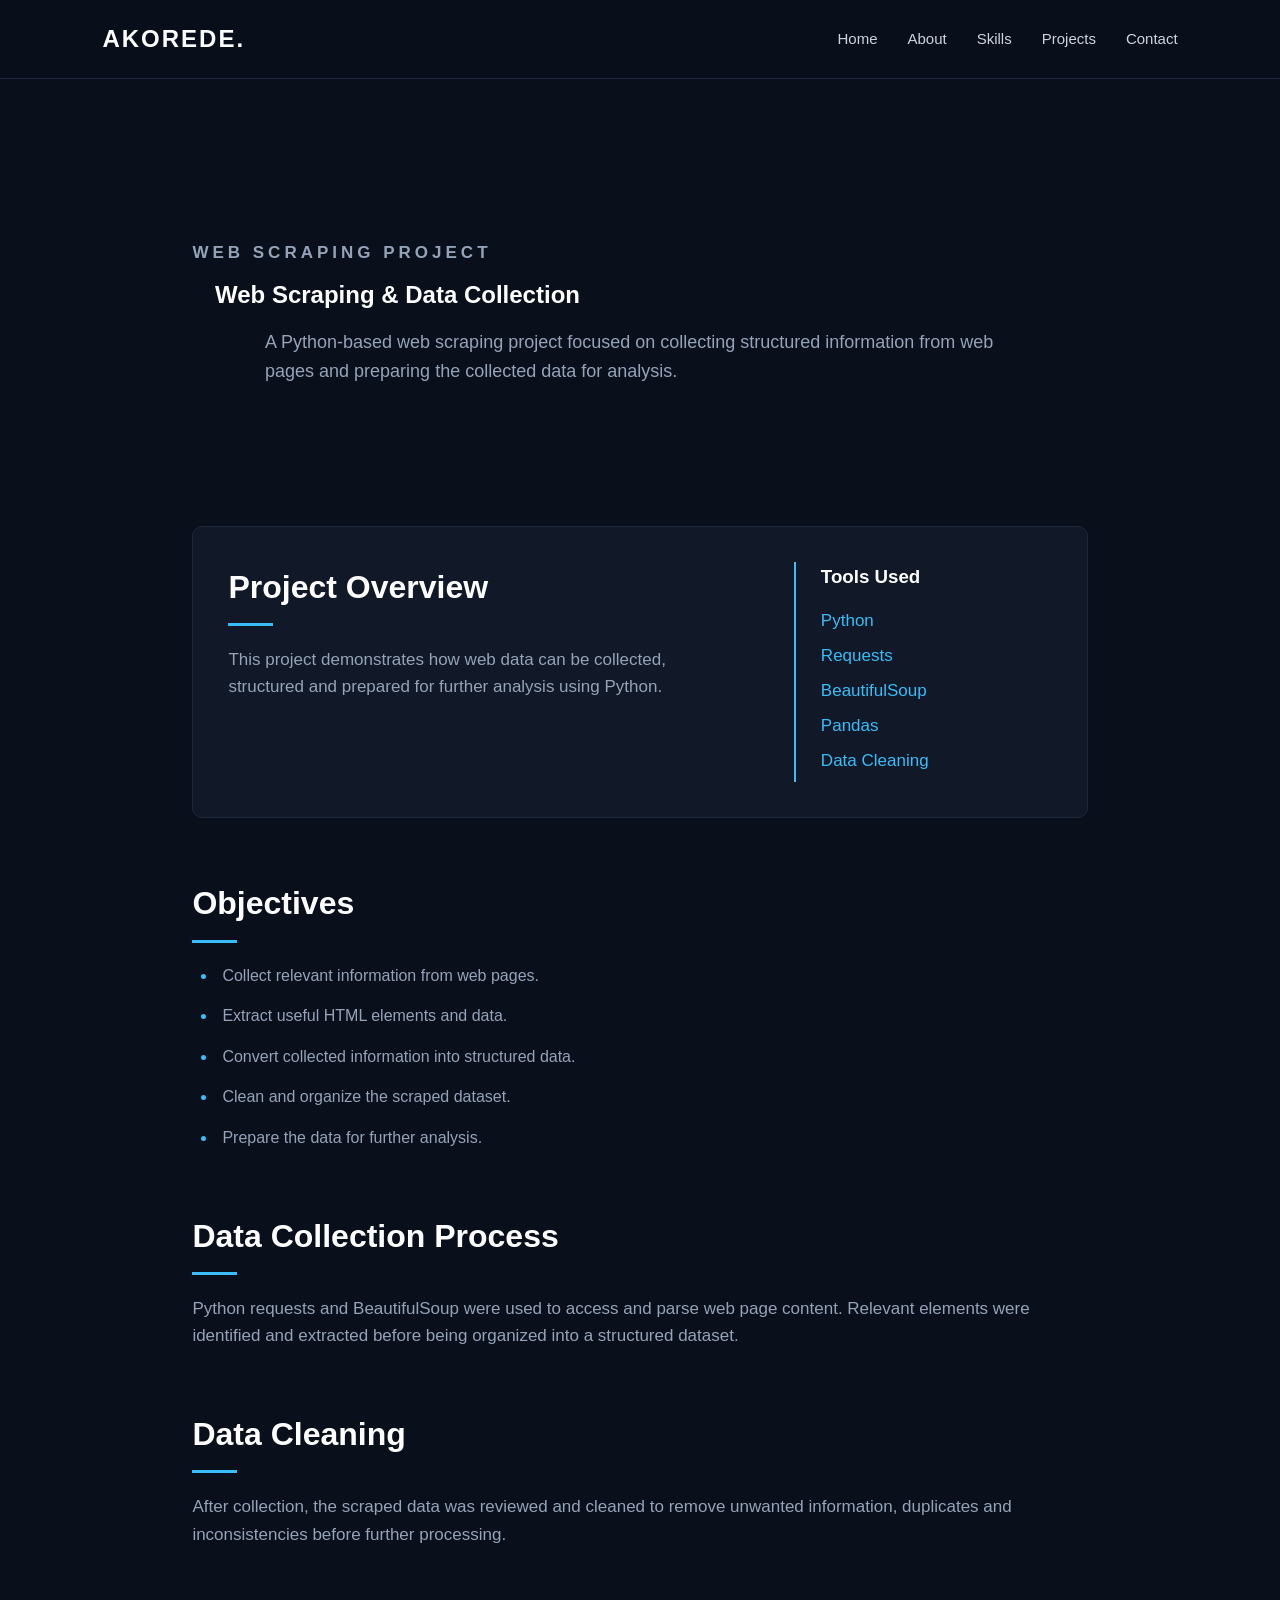
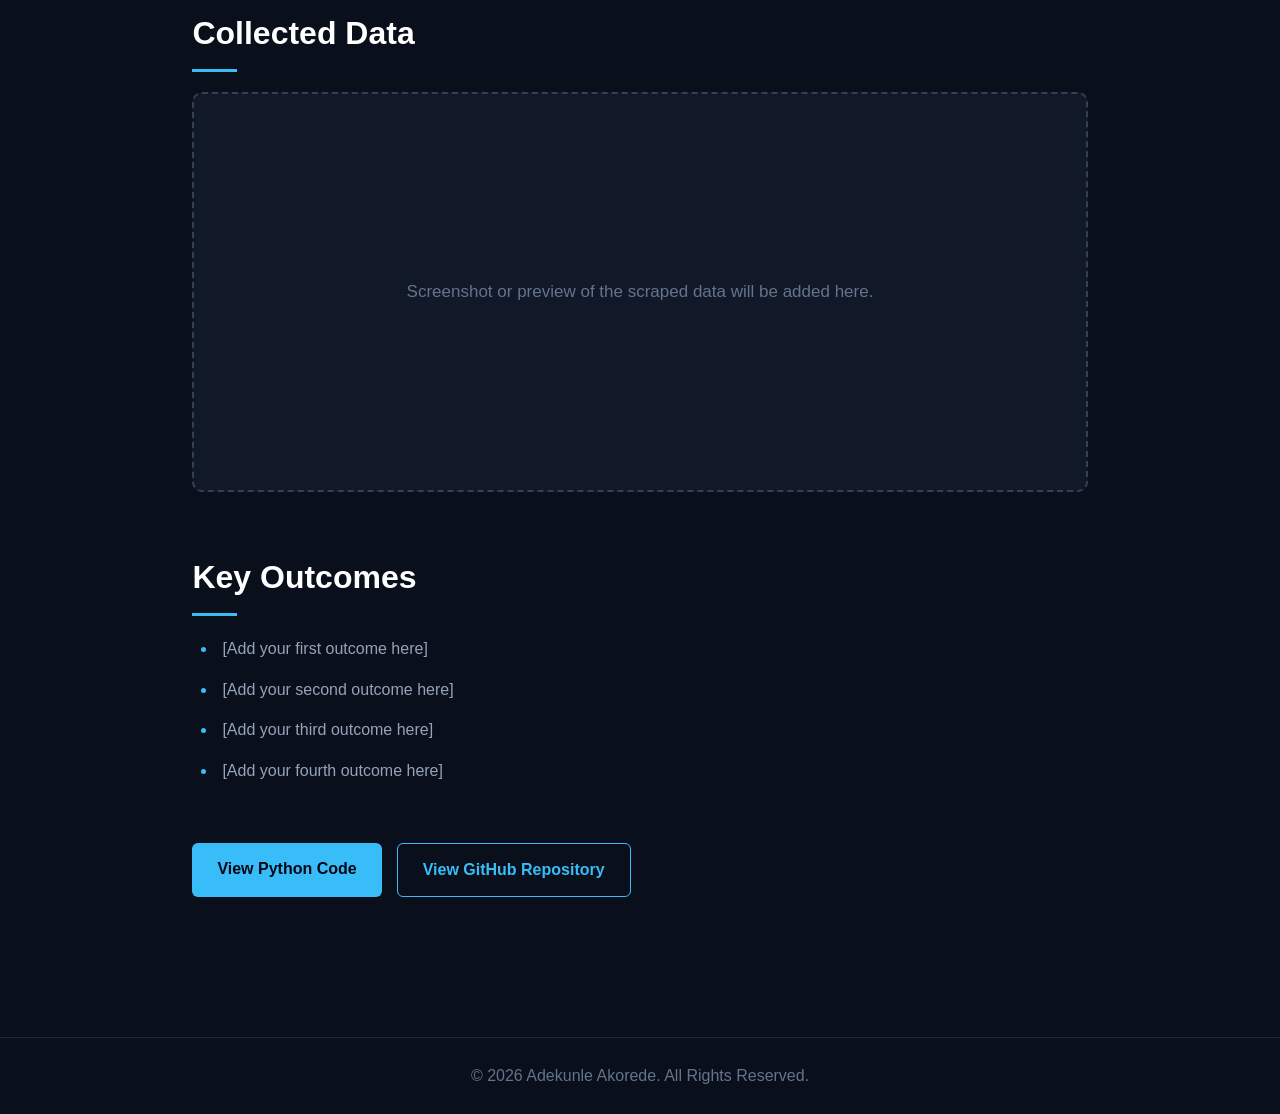
<file: projects/web-scraping.html>
<!DOCTYPE html>
<html lang="en">

<head>
    <meta charset="UTF-8">
    <meta name="viewport" content="width=device-width, initial-scale=1.0">

    <title>Web Scraping Project | Adekunle Akorede</title>

    <link rel="stylesheet" href="../style.css">
</head>

<body>

    <nav>
        <div class="logo">AKOREDE.</div>

        <ul>
            <li><a href="../index.html">Home</a></li>
            <li><a href="../index.html#about">About</a></li>
            <li><a href="../index.html#skills">Skills</a></li>
            <li><a href="../index.html#projects">Projects</a></li>
            <li><a href="../index.html#contact">Contact</a></li>
        </ul>
    </nav>


    <main class="project-page">

        <section class="project-header">

            <p class="intro">WEB SCRAPING PROJECT</p>

            <h1>Web Scraping & Data Collection</h1>

            <p>
                A Python-based web scraping project focused on
                collecting structured information from web pages
                and preparing the collected data for analysis.
            </p>

        </section>


        <section class="project-details">

            <div>

                <h2>Project Overview</h2>

                <p>
                    This project demonstrates how web data can be
                    collected, structured and prepared for further
                    analysis using Python.
                </p>

            </div>


            <div class="project-info">

                <h3>Tools Used</h3>

                <p>Python</p>
                <p>Requests</p>
                <p>BeautifulSoup</p>
                <p>Pandas</p>
                <p>Data Cleaning</p>

            </div>

        </section>


        <section>

            <h2>Objectives</h2>

            <ul class="project-list">

                <li>Collect relevant information from web pages.</li>

                <li>Extract useful HTML elements and data.</li>

                <li>Convert collected information into structured data.</li>

                <li>Clean and organize the scraped dataset.</li>

                <li>Prepare the data for further analysis.</li>

            </ul>

        </section>


        <section>

            <h2>Data Collection Process</h2>

            <p>
                Python requests and BeautifulSoup were used to access
                and parse web page content. Relevant elements were
                identified and extracted before being organized into
                a structured dataset.
            </p>

        </section>


        <section>

            <h2>Data Cleaning</h2>

            <p>
                After collection, the scraped data was reviewed and
                cleaned to remove unwanted information, duplicates
                and inconsistencies before further processing.
            </p>

        </section>


        <section>

            <h2>Collected Data</h2>

            <div class="dashboard-placeholder">

                <p>
                    Screenshot or preview of the scraped data
                    will be added here.
                </p>

            </div>

        </section>


        <section>

            <h2>Key Outcomes</h2>

            <ul class="project-list">

                <li>[Add your first outcome here]</li>

                <li>[Add your second outcome here]</li>

                <li>[Add your third outcome here]</li>

                <li>[Add your fourth outcome here]</li>

            </ul>

        </section>


        <section class="project-links">

            <a href="#" class="btn primary-btn">
                View Python Code
            </a>

            <a href="#" class="btn secondary-btn">
                View GitHub Repository
            </a>

        </section>

    </main>


    <footer>

        <p>
            © 2026 Adekunle Akorede. All Rights Reserved.
        </p>

    </footer>

</body>

</html>
</file>
<file: style.css>
* {
    margin: 0;
    padding: 0;
    box-sizing: border-box;
}

html {
    scroll-behavior: smooth;
}

body {
    font-family: Arial, Helvetica, sans-serif;
    background: #0a0f1c;
    color: #ffffff;
    line-height: 1.6;
}

/* NAVIGATION */

nav {
    width: 100%;
    padding: 20px 8%;
    display: flex;
    justify-content: space-between;
    align-items: center;
    position: sticky;
    top: 0;
    z-index: 1000;
    background: rgba(10, 15, 28, 0.95);
    border-bottom: 1px solid #1e293b;
}

.logo {
    font-size: 24px;
    font-weight: bold;
    letter-spacing: 2px;
}

nav ul {
    display: flex;
    list-style: none;
    gap: 30px;
}

nav ul li a {
    color: #cbd5e1;
    text-decoration: none;
    font-size: 15px;
    transition: 0.3s;
}

nav ul li a:hover {
    color: #38bdf8;
}


/* HERO */

.hero {
    min-height: 90vh;
    display: flex;
    align-items: center;
    justify-content: center;
    flex-direction: row;
    padding: 80px 8%;
    background: linear-gradient(
        135deg,
        #0a0f1c,
        #111827,
        #0f172a
    );
}

.hero-image {
    margin-right: 55px;
    flex-shrink: 0;
}

.hero-image img {
    width: 210px;
    height: 210px;
    object-fit: cover;
    border-radius: 20px;
    border: 2px solid #38bdf8;
    display: block;
}

.hero-content {
    max-width: 850px;
}

.intro {
    color: #38bdf8;
    font-weight: bold;
    letter-spacing: 4px;
    margin-bottom: 15px;
}

.hero h1 {
    font-size: 70px;
    line-height: 1;
    margin-bottom: 25px;
}

.hero h2 {
    font-size: 28px;
    color: #cbd5e1;
    margin-bottom: 25px;
}

.hero h2 span {
    color: #38bdf8;
}

.hero-description {
    max-width: 650px;
    font-size: 19px;
    color: #94a3b8;
    margin-bottom: 35px;
}


/* BUTTONS */

.hero-buttons {
    display: flex;
    gap: 15px;
}

.btn {
    padding: 13px 25px;
    text-decoration: none;
    border-radius: 6px;
    font-weight: bold;
    transition: 0.3s;
}

.primary-btn {
    background: #38bdf8;
    color: #020617;
}

.primary-btn:hover {
    background: #7dd3fc;
}

.secondary-btn {
    border: 1px solid #38bdf8;
    color: #38bdf8;
}

.secondary-btn:hover {
    background: #38bdf8;
    color: #020617;
}


/* SECTIONS */

.section {
    padding: 100px 8%;
    max-width: 1200px;
    margin: auto;
}

.section-title {
    margin-bottom: 50px;
}

.section-title p {
    color: #38bdf8;
    font-size: 13px;
    font-weight: bold;
    letter-spacing: 3px;
}

.section-title h2 {
    font-size: 42px;
    margin-top: 8px;
}


/* ABOUT */

.about-content {
    display: grid;
    grid-template-columns: 2fr 1fr;
    gap: 50px;
}

.about-text p {
    color: #94a3b8;
    font-size: 18px;
    margin-bottom: 20px;
}

.about-card {
    background: #111827;
    padding: 30px;
    border-radius: 10px;
    border: 1px solid #1e293b;
}

.about-card h3 {
    margin-bottom: 20px;
}

.about-card ul {
    list-style: none;
}

.about-card li {
    color: #94a3b8;
    margin-bottom: 12px;
}


/* SKILLS */

.skills-section {
    max-width: 100%;
    background: #0f172a;
}

.skills-section .section-title,
.skills-grid {
    max-width: 1040px;
    margin-left: auto;
    margin-right: auto;
}

.skills-grid {
    display: grid;
    grid-template-columns: repeat(3, 1fr);
    gap: 20px;
}

.skill-card {
    background: #111827;
    padding: 30px;
    border-radius: 10px;
    border: 1px solid #1e293b;
    transition: 0.3s;
}

.skill-card:hover {
    transform: translateY(-5px);
    border-color: #38bdf8;
}

.skill-card h3 {
    margin-bottom: 10px;
    color: #38bdf8;
}

.skill-card p {
    color: #94a3b8;
}


/* PROJECTS */

.projects-grid {
    display: grid;
    grid-template-columns: repeat(3, 1fr);
    gap: 25px;
}

.project-card {
    background: #111827;
    border: 1px solid #1e293b;
    border-radius: 10px;
    overflow: hidden;
    transition: 0.3s;
}

.project-card:hover {
    transform: translateY(-7px);
    border-color: #38bdf8;
}

.project-image {
    height: 180px;
    background: #1e293b;
    display: flex;
    justify-content: center;
    align-items: center;
}

.project-image span {
    color: #38bdf8;
    font-weight: bold;
    letter-spacing: 2px;
}

.project-content {
    padding: 25px;
}

.project-content h3 {
    margin-bottom: 12px;
}

.project-content p {
    color: #94a3b8;
    margin-bottom: 15px;
}

.project-tools {
    font-size: 13px;
    color: #38bdf8;
    margin-bottom: 20px;
}

.project-link {
    color: #ffffff;
    text-decoration: none;
    font-weight: bold;
}


/* EXPERIENCE */

.experience-card {
    background: #111827;
    padding: 35px;
    border-left: 4px solid #38bdf8;
    border-radius: 8px;
}

.experience-card h3 {
    font-size: 24px;
    margin-bottom: 10px;
}

.experience-role {
    color: #38bdf8;
    font-weight: bold;
}

.experience-date {
    color: #64748b;
    margin: 5px 0 20px;
}

.experience-card ul {
    padding-left: 20px;
    color: #94a3b8;
}

.experience-card li {
    margin-bottom: 8px;
}


/* CONTACT */

.contact-section {
    text-align: center;
}

.contact-section > p {
    color: #94a3b8;
    font-size: 18px;
    margin-bottom: 30px;
}

.contact-links {
    display: flex;
    justify-content: center;
    gap: 15px;
}

.contact-links a {
    color: #38bdf8;
    text-decoration: none;
    border: 1px solid #38bdf8;
    padding: 10px 20px;
    border-radius: 6px;
}

.contact-links a:hover {
    background: #38bdf8;
    color: #020617;
}


/* FOOTER */

footer {
    text-align: center;
    padding: 25px;
    border-top: 1px solid #1e293b;
    color: #64748b;
}


@media (max-width: 600px) {

    nav {
        padding: 15px 5%;
    }

    nav ul {
        display: none;
    }

    /* MOBILE HERO */
    .hero {
        min-height: auto;
        padding: 55px 5% 75px;
        flex-direction: column;
        text-align: center;
    }

    .hero-image {
        width: 100%;
        margin: 0 0 28px 0;
        display: flex;
        justify-content: center;
    }

    .hero-image img {
        width: 150px;
        height: 150px;
        object-fit: cover;
        border-radius: 20px;
    }

    .hero-content {
        width: 100%;
        max-width: 500px;
    }

    .intro {
        font-size: 13px;
        letter-spacing: 3px;
        margin-bottom: 12px;
    }

    .hero h1 {
        font-size: 42px;
        line-height: 1.05;
        margin-bottom: 18px;
    }

    .hero h2 {
        font-size: 20px;
        line-height: 1.45;
        margin-bottom: 18px;
    }

    .hero-description {
        max-width: 420px;
        margin: 0 auto 28px;
        font-size: 15px;
        line-height: 1.7;
    }

    .hero-buttons {
        display: flex;
        flex-direction: column;
        align-items: center;
        gap: 12px;
        width: 100%;
    }

    .hero-buttons .btn {
        width: 100%;
        max-width: 270px;
        text-align: center;
    }

    .section {
        padding: 70px 5%;
    }

    .section-title h2 {
        font-size: 34px;
    }

    .skills-grid,
    .projects-grid {
        grid-template-columns: 1fr;
    }

    .contact-links {
        flex-direction: column;
        align-items: center;
    }
}



/* PROJECT PAGE */

.project-page {
    max-width: 1100px;
    margin: auto;
    padding: 80px 8%;
}

.project-header {
    position: relative;
    padding: 80px 0;
}

.project-header h1 {
    max-width: 850px;
    margin: 15px auto 20px;
    line-height: 1.1;
}

.project-header > p:last-child {
    max-width: 750px;
    margin: auto;
    color: #94a3b8;
    font-size: 18px;
}

.project-page section {
    margin-bottom: 60px;
}

.project-page h2 {
    font-size: 32px;
    margin-bottom: 20px;
}

.project-page p {
    color: #94a3b8;
    font-size: 17px;
}

.project-details {
    display: grid;
    grid-template-columns: 2fr 1fr;
    gap: 50px;
    background: #111827;
    padding: 35px;
    border-radius: 10px;
    border: 1px solid #1e293b;
}

.project-info {
    border-left: 2px solid #38bdf8;
    padding-left: 25px;
}

.project-info h3 {
    margin-bottom: 15px;
}

.project-info p {
    margin-bottom: 8px;
    color: #38bdf8;
}

.project-list {
    padding-left: 25px;
    color: #94a3b8;
}

.project-list li {
    margin-bottom: 15px;
    padding-left: 5px;
}

.project-list li::marker {
    color: #38bdf8;
}

.dashboard-placeholder {
    min-height: 400px;
    background: #111827;
    border: 2px dashed #334155;
    border-radius: 10px;
    display: flex;
    align-items: center;
    justify-content: center;
}

.dashboard-placeholder p {
    color: #64748b;
}

.project-links {
    display: flex;
    gap: 15px;
    margin-top: 20px;
}

.project-links .btn {
    display: inline-block;
}


/* PROJECT PAGE MOBILE */

@media (max-width: 700px) {

    .project-header .intro {
        font-size: 11px;
        letter-spacing: 2.5px;
        margin-bottom: 12px;
    }

    .project-page {
        padding: 50px 5%;
    }

    .project-header h1 {
        font-size: 34px;
        line-height: 1.15;
        margin: 12px 0 18px;
    }

    .project-details {
        grid-template-columns: 1fr;
        gap: 30px;
    }

    .project-info {
        border-left: none;
        border-top: 2px solid #38bdf8;
        padding-left: 0;
        padding-top: 20px;
    }

    .project-links {
        flex-direction: column;
        align-items: flex-start;
    }
    .performance-grid {
        grid-template-columns: 1fr 1fr;
    }

    .workflow {
        grid-template-columns: 1fr;
    }

    .project-header > p:last-child {
        font-size: 16px;
        line-height: 1.7;
        max-width: 100%;
    }
}

@media (max-width: 450px) {

    .project-header {
        padding: 40px 0;
    }

    .project-header .intro {
        font-size: 10px;
        letter-spacing: 2px;
    }

    .project-header h1 {
        font-size: 30px;
        line-height: 1.15;
    }

    .project-header > p:last-child {
        font-size: 15px;
        line-height: 1.7;
    }

}

.dashboard-image {
    width: 100%;
    background: #111827;
    padding: 15px;
    border-radius: 10px;
    border: 1px solid #1e293b;
}

.dashboard-image img {
    width: 100%;
    height: auto;
    display: block;
    border-radius: 6px;
}

/* MODEL PERFORMANCE */

.model-performance {
    margin-top: 20px;
}

.performance-grid {
    display: grid;
    grid-template-columns: repeat(4, 1fr);
    gap: 20px;
}

.performance-card {
    background: #111827;
    border: 1px solid #1e293b;
    border-radius: 10px;
    padding: 30px 20px;
    text-align: center;
    transition: 0.3s;
}

.performance-card:hover {
    transform: translateY(-5px);
    border-color: #38bdf8;
}

.performance-card h3 {
    font-size: 32px;
    color: #38bdf8;
    margin-bottom: 8px;
}

.performance-card p {
    color: #94a3b8;
    font-size: 15px;
}

/* PROJECT WORKFLOW */

.workflow {
    display: grid;
    grid-template-columns: repeat(3, 1fr);
    gap: 20px;
}

.workflow-step {
    background: #111827;
    border: 1px solid #1e293b;
    border-radius: 10px;
    padding: 25px;
    transition: 0.3s;
}

.workflow-step:hover {
    transform: translateY(-5px);
    border-color: #38bdf8;
}

.workflow-step span {
    display: inline-block;
    color: #38bdf8;
    font-size: 13px;
    font-weight: bold;
    letter-spacing: 2px;
    margin-bottom: 15px;
}

.workflow-step h3 {
    margin-bottom: 10px;
    font-size: 20px;
}

.workflow-step p {
    color: #94a3b8;
    font-size: 15px;
}

.project-page section:not(.project-header):not(.project-links) {
    position: relative;
}

.project-page section h2 {
    position: relative;
}

.project-page section h2::after {
    content: "";
    display: block;
    width: 45px;
    height: 3px;
    background: #38bdf8;
    margin-top: 10px;
}

/* ============================= */
/* MOBILE HERO FIX */
/* ============================= */

@media (max-width: 900px) {

    .hero {
        flex-direction: column;
        text-align: center;
        padding: 70px 6%;
    }

    .hero-image {
        margin-right: 0;
        margin-bottom: 35px;
        display: flex;
        justify-content: center;
        width: 100%;
    }

    .hero-image img {
        width: 180px;
        height: 180px;
    }

    .hero-content {
        width: 100%;
        max-width: 700px;
    }

    .hero-description {
        margin-left: auto;
        margin-right: auto;
    }

    .hero-buttons {
        justify-content: center;
        align-items: center;
    }
}


/* SMALL PHONE */

@media (max-width: 600px) {

    .hero {
        min-height: auto;
        padding: 60px 5% 80px;
    }

    .hero-image {
        margin-bottom: 30px;
    }

    .hero-image img {
        width: 160px;
        height: 160px;
    }

    .hero h1 {
        font-size: 45px;
        line-height: 1.05;
    }

    .hero h2 {
        font-size: 21px;
        line-height: 1.4;
    }

    .hero-description {
        font-size: 16px;
        line-height: 1.7;
    }

    .hero-buttons {
        flex-direction: column;
        width: 100%;
    }

    .hero-buttons .btn {
        width: 100%;
        max-width: 280px;
        text-align: center;
    }
}
</file>
